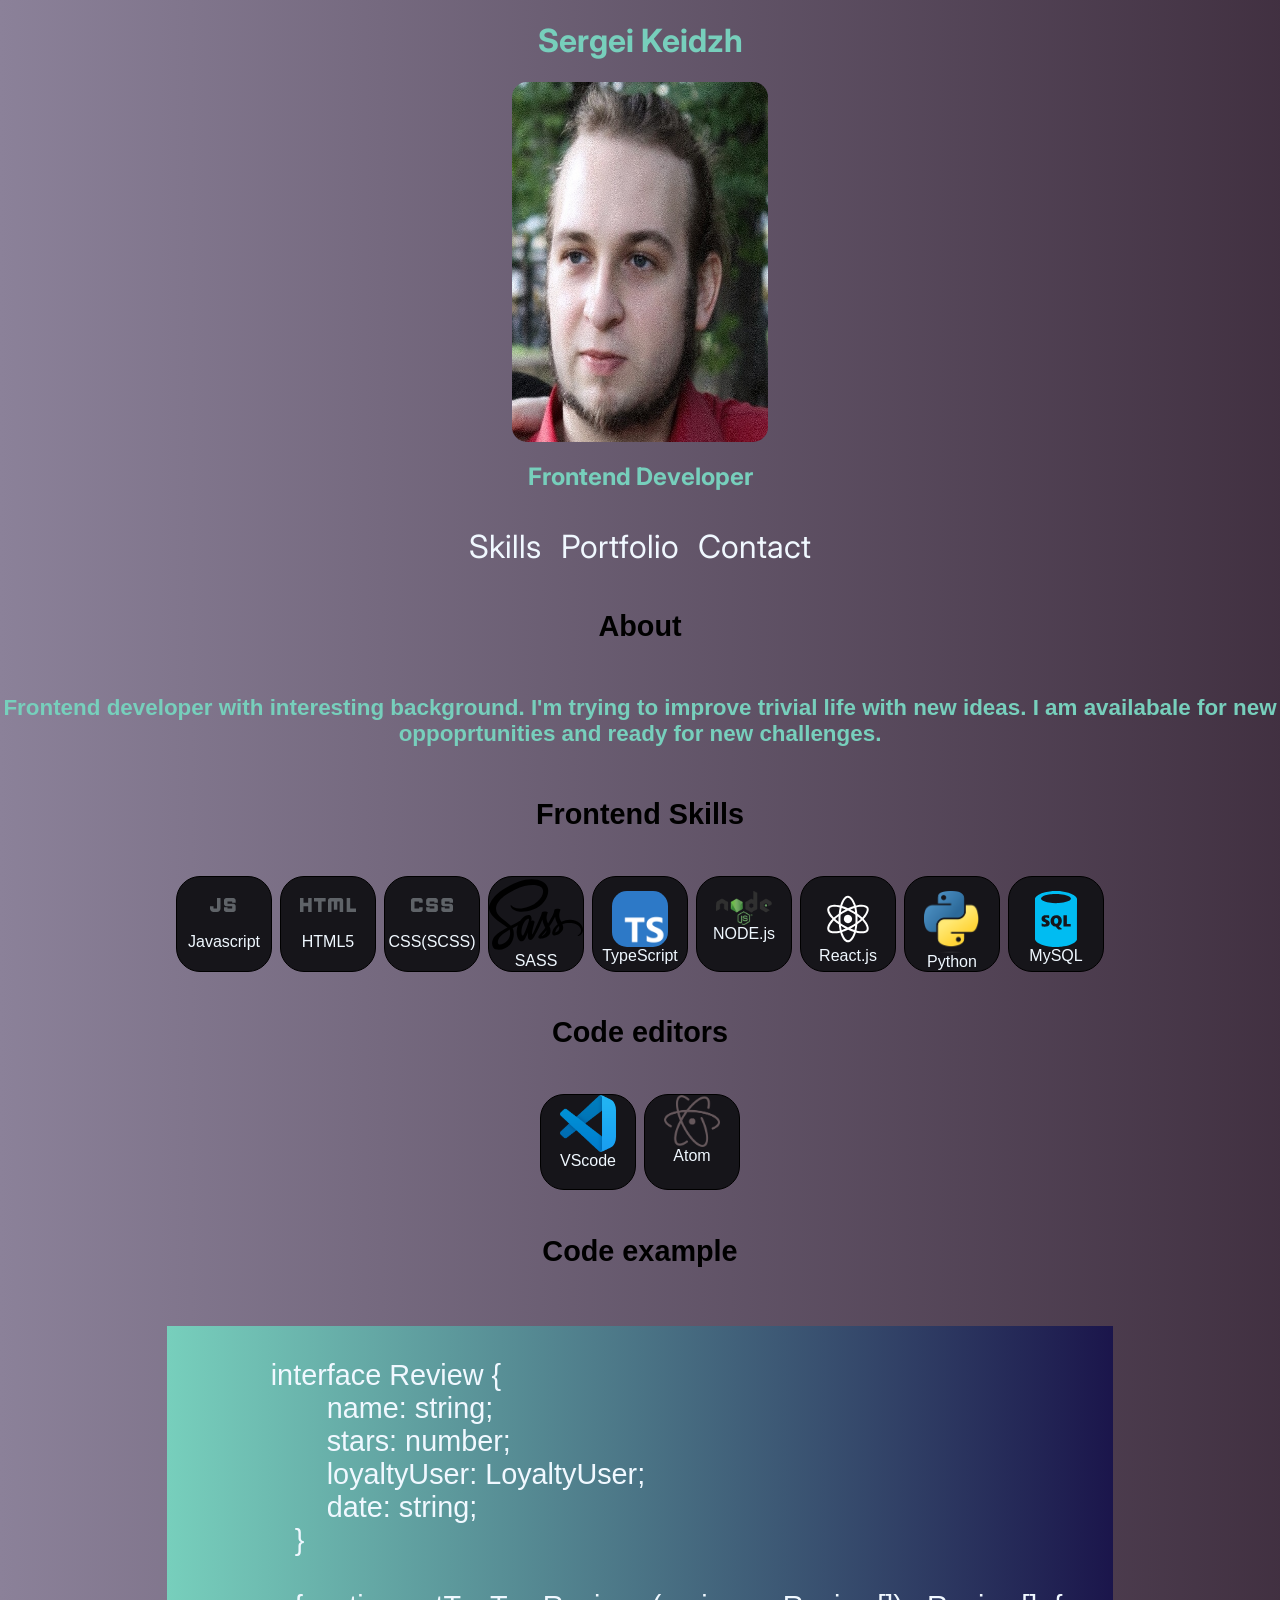
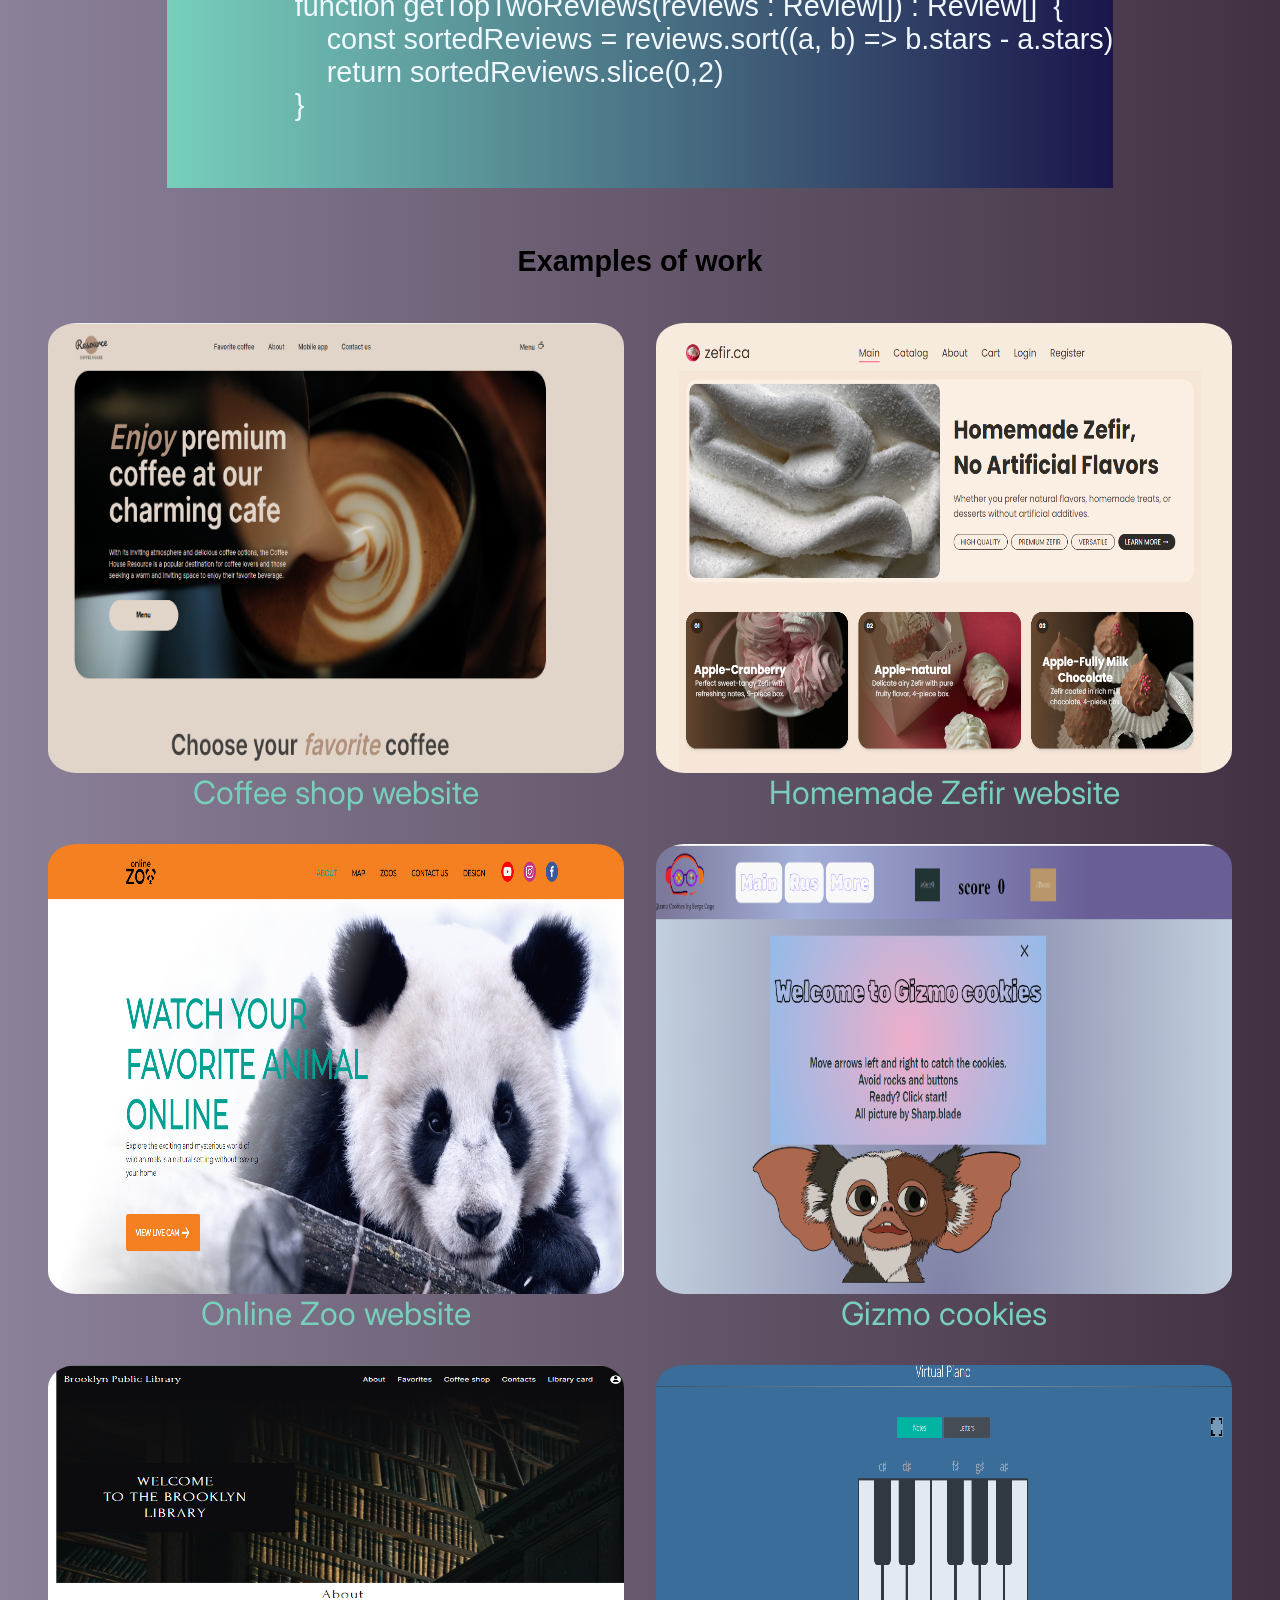
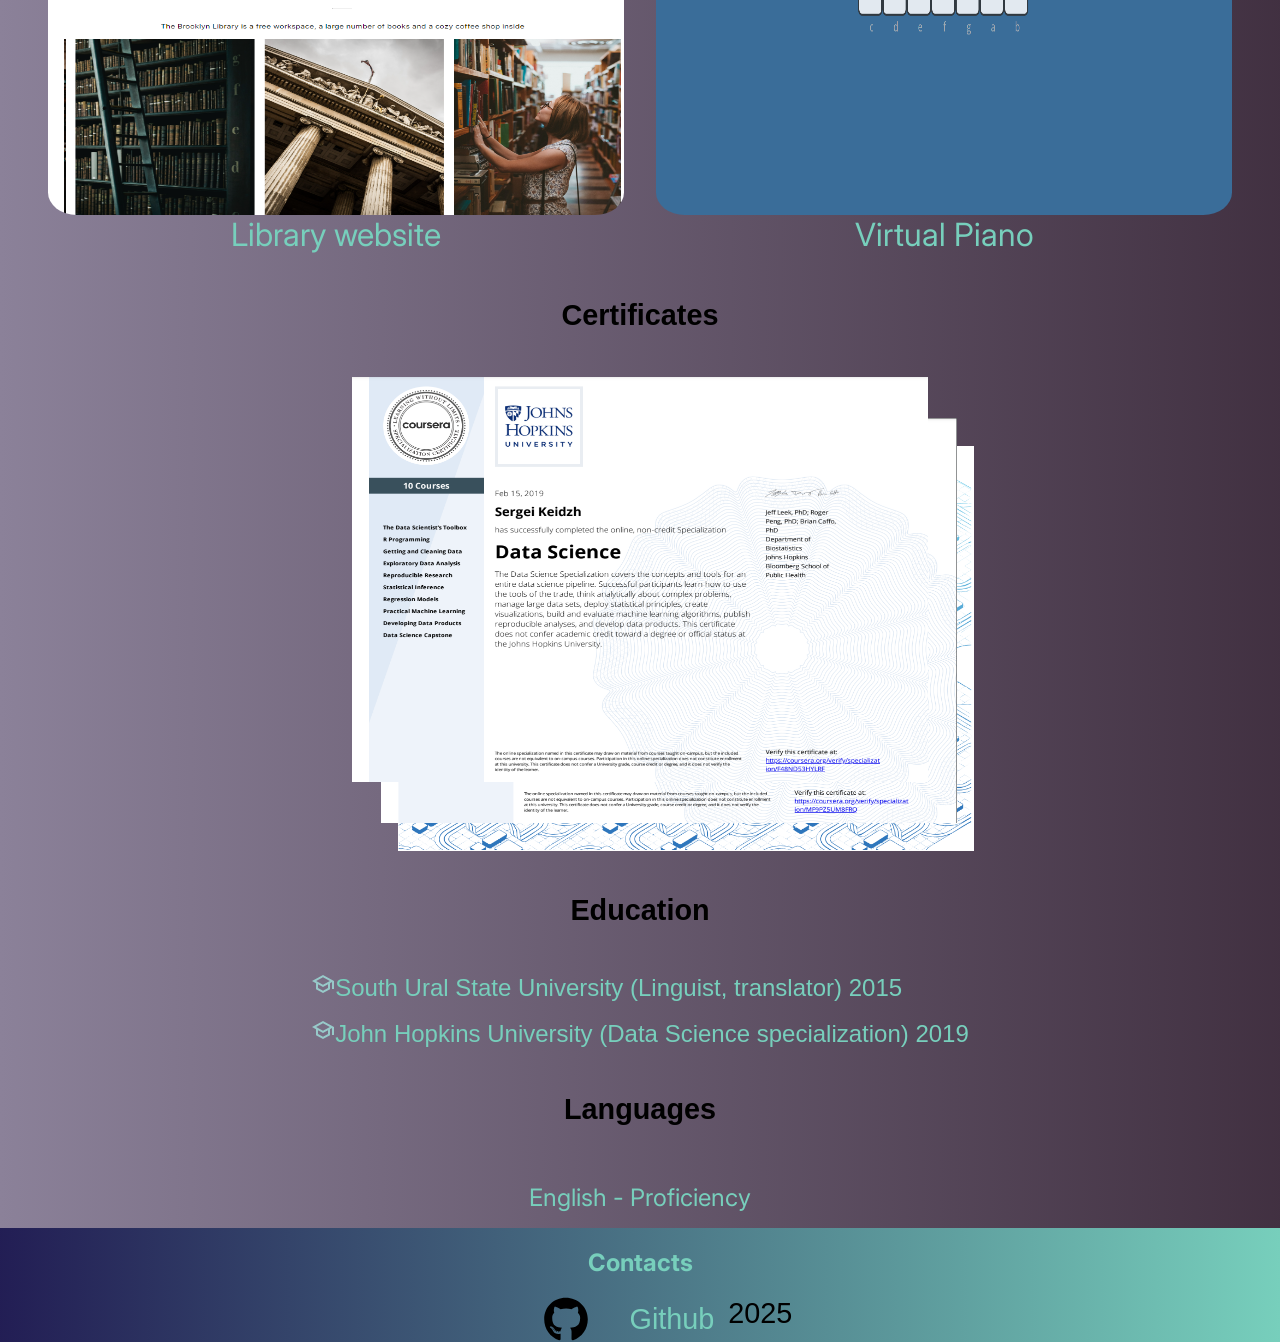
<file: index.html>
<!DOCTYPE html>
<html lang="en">
<head>
    <meta charset="UTF-8">
    <meta http-equiv="X-UA-Compatible" content="IE=edge">
    <meta name="viewport" content="width=device-width, initial-scale=1.0">
    <link rel="stylesheet" href="style.css">
    <link rel="preconnect" href="https://fonts.googleapis.com">
<link rel="preconnect" href="https://fonts.gstatic.com" crossorigin>
<link href="https://fonts.googleapis.com/css2?family=Inter:wght@100..900&display=swap" rel="stylesheet">
    <title>CV SK</title>
</head>
<body>
    <div class="container">
    <header>
        <h1 class="name">Sergei Keidzh</h1>
        <img class="mainPic" src="cvPic.jpg" alt="photo">
        <h2 class="info">Frontend Developer</h2>
        <nav class="nav"><ul>
            <li><a href="#skills">Skills</a></li>
            <li><a href="#portfolio">Portfolio</a></li>
            <li><a href="#contacts">Contact</a></li>
        </ul></nav>
    </header>

    <main>
        <h3 class="section-header" id="skills">About</h3>
        <p class="text">Frontend developer with interesting background. I'm trying to improve trivial life with new ideas. I am availabale for new oppoprtunities and ready for new challenges.</p>
    <h3 class="section-header">Frontend Skills</h3>
    <ul class="skills">
        <li><a>Javascript<img src="img/icons/javascript_24dp_FILL0_wght400_GRAD0_opsz24.svg" alt="js-logo"></a></li>
        <li><a>HTML5<img src="img/icons/html_24dp_FILL0_wght400_GRAD0_opsz24.svg" alt="html-logo"></a></li>
        <li><a>CSS(SCSS)<img src="img/icons/css_24dp_FILL0_wght400_GRAD0_opsz24.svg" alt="css-logo"></a></li>
        <li><a>SASS<svg xmlns="http://www.w3.org/2000/svg" viewBox="0 0 640 512"><!--!Font Awesome Free 6.5.2 by @fontawesome - https://fontawesome.com License - https://fontawesome.com/license/free Copyright 2024 Fonticons, Inc.--><path d="M301.8 378.9c-.3 .6-.6 1.1 0 0zm249.1-87a131.2 131.2 0 0 0 -58 13.5c-5.9-11.9-12-22.3-13-30.1-1.2-9.1-2.5-14.5-1.1-25.3s7.7-26.1 7.6-27.2-1.4-6.6-14.3-6.7-24 2.5-25.3 5.9a122.8 122.8 0 0 0 -5.3 19.1c-2.3 11.7-25.8 53.5-39.1 75.3-4.4-8.5-8.1-16-8.9-22-1.2-9.1-2.5-14.5-1.1-25.3s7.7-26.1 7.6-27.2-1.4-6.6-14.3-6.7-24 2.5-25.3 5.9-2.7 11.4-5.3 19.1-33.9 77.3-42.1 95.4c-4.2 9.2-7.8 16.6-10.4 21.6-.4 .8-.7 1.3-.9 1.7 .3-.5 .5-1 .5-.8-2.2 4.3-3.5 6.7-3.5 6.7v.1c-1.7 3.2-3.6 6.1-4.5 6.1-.6 0-1.9-8.4 .3-19.9 4.7-24.2 15.8-61.8 15.7-63.1-.1-.7 2.1-7.2-7.3-10.7-9.1-3.3-12.4 2.2-13.2 2.2s-1.4 2-1.4 2 10.1-42.4-19.4-42.4c-18.4 0-44 20.2-56.6 38.5-7.9 4.3-25 13.6-43 23.5-6.9 3.8-14 7.7-20.7 11.4-.5-.5-.9-1-1.4-1.5-35.8-38.2-101.9-65.2-99.1-116.5 1-18.7 7.5-67.8 127.1-127.4 98-48.8 176.4-35.4 189.8-5.6 19.4 42.5-41.9 121.6-143.7 133-38.8 4.3-59.2-10.7-64.3-16.3-5.3-5.9-6.1-6.2-8.1-5.1-3.3 1.8-1.2 7 0 10.1 3 7.9 15.5 21.9 36.8 28.9 18.7 6.1 64.2 9.5 119.2-11.8 61.8-23.8 109.9-90.1 95.8-145.6C386.5 18.3 293-.2 204.6 31.2c-52.7 18.7-109.7 48.1-150.7 86.4-48.7 45.6-56.5 85.3-53.3 101.9 11.4 58.9 92.6 97.3 125.1 125.7-1.6 .9-3.1 1.7-4.5 2.5-16.3 8.1-78.2 40.5-93.7 74.7-17.5 38.8 2.9 66.6 16.3 70.4 41.8 11.6 84.6-9.3 107.6-43.6s20.2-79.1 9.6-99.5c-.1-.3-.3-.5-.4-.8 4.2-2.5 8.5-5 12.8-7.5 8.3-4.9 16.4-9.4 23.5-13.3-4 10.8-6.9 23.8-8.4 42.6-1.8 22 7.3 50.5 19.1 61.7 5.2 4.9 11.5 5 15.4 5 13.8 0 20-11.4 26.9-25 8.5-16.6 16-35.9 16-35.9s-9.4 52.2 16.3 52.2c9.4 0 18.8-12.1 23-18.3v.1s.2-.4 .7-1.2c1-1.5 1.5-2.4 1.5-2.4v-.3c3.8-6.5 12.1-21.4 24.6-46 16.2-31.8 31.7-71.5 31.7-71.5a201.2 201.2 0 0 0 6.2 25.8c2.8 9.5 8.7 19.9 13.4 30-3.8 5.2-6.1 8.2-6.1 8.2a.3 .3 0 0 0 .1 .2c-3 4-6.4 8.3-9.9 12.5-12.8 15.2-28 32.6-30 37.6-2.4 5.9-1.8 10.3 2.8 13.7 3.4 2.6 9.4 3 15.7 2.5 11.5-.8 19.6-3.6 23.5-5.4a82.2 82.2 0 0 0 20.2-10.6c12.5-9.2 20.1-22.4 19.4-39.8-.4-9.6-3.5-19.2-7.3-28.2 1.1-1.6 2.3-3.3 3.4-5C434.8 301.7 450.1 270 450.1 270a201.2 201.2 0 0 0 6.2 25.8c2.4 8.1 7.1 17 11.4 25.7-18.6 15.1-30.1 32.6-34.1 44.1-7.4 21.3-1.6 30.9 9.3 33.1 4.9 1 11.9-1.3 17.1-3.5a79.5 79.5 0 0 0 21.6-11.1c12.5-9.2 24.6-22.1 23.8-39.6-.3-7.9-2.5-15.8-5.4-23.4 15.7-6.6 36.1-10.2 62.1-7.2 55.7 6.5 66.6 41.3 64.5 55.8s-13.8 22.6-17.7 25-5.1 3.3-4.8 5.1c.5 2.6 2.3 2.5 5.6 1.9 4.6-.8 29.2-11.8 30.3-38.7 1.6-34-31.1-71.4-89-71.1zm-429.2 144.7c-18.4 20.1-44.2 27.7-55.3 21.3C54.6 451 59.3 421.4 82 400c13.8-13 31.6-25 43.4-32.4 2.7-1.6 6.6-4 11.4-6.9 .8-.5 1.2-.7 1.2-.7 .9-.6 1.9-1.1 2.9-1.7 8.3 30.4 .3 57.2-19.1 78.3zm134.4-91.4c-6.4 15.7-19.9 55.7-28.1 53.6-7-1.8-11.3-32.3-1.4-62.3 5-15.1 15.6-33.1 21.9-40.1 10.1-11.3 21.2-14.9 23.8-10.4 3.5 5.9-12.2 49.4-16.2 59.2zm111 53c-2.7 1.4-5.2 2.3-6.4 1.6-.9-.5 1.1-2.4 1.1-2.4s13.9-14.9 19.4-21.7c3.2-4 6.9-8.7 10.9-13.9 0 .5 .1 1 .1 1.6-.1 17.9-17.3 30-25.1 34.8zm85.6-19.5c-2-1.4-1.7-6.1 5-20.7 2.6-5.7 8.6-15.3 19-24.5a36.2 36.2 0 0 1 1.9 10.8c-.1 22.5-16.2 30.9-25.9 34.4z"/></svg></a></li>
        <li><a>TypeScript<img src="img/icons/Typescript_logo_2020.svg.png" alt="typescript-logo"></a></li>
        <li><a>NODE.js<img src="img/icons/2560px-Node.js_logo.svg.png" alt="node-logo"></a></li>
        <li><a>React.js<img src="img/icons/react.svg" alt="react-logo"></a></li>
        <li><a>Python<img src="img/icons/Python-logo-notext.svg.png" alt="python-logo"></a></li>
        <li><a>MySQL<img src="img/icons/sql-database-generic.svg" alt="sql-logo"></a></li>
    </ul>
    <h3 class="section-header">Code editors</h3>
    <ul class="skills">
        <li><a>VScode<img src="img/icons/Visual_Studio_Code_1.35_icon.svg.png" alt="vscode-logo"></a></li>
        <li><a>Atom<img src="img/icons/Atom_editor_logo.svg.png" alt="atom-logo"></a></li>
    </ul>
    <h3 class="section-header">Code example</h3>
    <pre class="codeIm">
        <code>
             interface Review {
                    name: string;
                    stars: number;
                    loyaltyUser: LoyaltyUser;
                    date: string;
                }

                function getTopTwoReviews(reviews : Review[]) : Review[]  {
                    const sortedReviews = reviews.sort((a, b) => b.stars - a.stars)
                    return sortedReviews.slice(0,2)
                }
    </code>
    </pre>
    <section class="portfolio" id="portfolio">
        <h3 class="section-header">Examples of work</h3>
        <ul class="portfolio-list">
            <li><a class="ref" href="https://sergecage.github.io/Coffee-shop/coffee-house/index.html"><img src="img/pics/Coffee-house6.png" alt="coffee-website">Coffee shop website</a></li>
            <li><a class="ref" href="https://9ac5104d.ecommerce-app-4sh.pages.dev/"><img src="img/pics/Zefir.ca.png" alt="coffee-website">Homemade Zefir website</a></li>
            <li><a class="ref" href="https://sergecage.github.io/Zoo/pages/index.html"><img src="img/pics/zoo.png" alt="zoo website">Online Zoo website</a></li>
            <li><a class="ref" href="https://sergecage.github.io/Gizmo/main/"><img src="img/pics/Gizmo17.png" alt="Gizmo cookies">Gizmo cookies</a></li>
            <li><a class="ref" href="https://rolling-scopes-school.github.io/sergecage-JSFEPRESCHOOL2023Q2/library/main/index.html"><img src="img/pics/Js_Library.png" alt="Library website">Library website</a></li>
            <li><a class="ref" href="https://rolling-scopes-school.github.io/sergecage-JSFE2021Q1/virtual-piano/index.html"><img src="img/pics/Js-project2.png" alt="virtual piano">Virtual Piano</a></li>
        </ul>
    </section>
    <section class="certificates">
        <h3 class="section-header">Certificates</h3>
        <ul class="certificates-list">
            <li><a href="https://www.coursera.org/account/accomplishments/specialization/F48ND53HYLRF"><img src="img/pics/Data_science.png" alt="Data science"></a></li>
            <li><a href="https://www.coursera.org/account/accomplishments/specialization/certificate/MF9PZ5UM8FRQ"><img src="img/pics/Web_development.png" alt="web development"></a></li>
            <li><a href="https://learn.microsoft.com/ru-ru/users/Sergecage-2582/achievements/QJ4JSVXE?ref=https%3a%2f%2fwww.linkedin.com%2f"><img src="img/pics/Typescript.png" alt="TypeScript"></a></li>
        </ul>
    </section>
    <section class="education">
        <h3 class="section-header">Education</h3>
        <ul class="education-list">
            <li><img src="img/icons/school_24dp_5F6368_FILL0_wght400_GRAD0_opsz24.svg" alt="school icon">South Ural State University (Linguist, translator) 2015</li>
            <li><img src="img/icons/school_24dp_5F6368_FILL0_wght400_GRAD0_opsz24.svg" alt="school icon">John Hopkins University (Data Science specialization) 2019</li>
        </ul>
    </section>
    <section class="languages">
        <h3 class="section-header">Languages</h3>
        <ul>
            <li>English - Proficiency</li>
        </ul>
    </section>
        </main>
    </div>
    <footer class="contacts" id="contacts">
        <h2 class="info">Contacts</h2>
        <div class="contact-list">
            <ul>
                <li><a class="footer-git" href="https://github.com/Sergecage"><img src="img/icons/github.svg" alt="github logo">Github</a></li>
            </ul>
            <ul>
                <li>2025</li>
            </ul>
    </footer>
    </div>
</body>
</html>
</file>
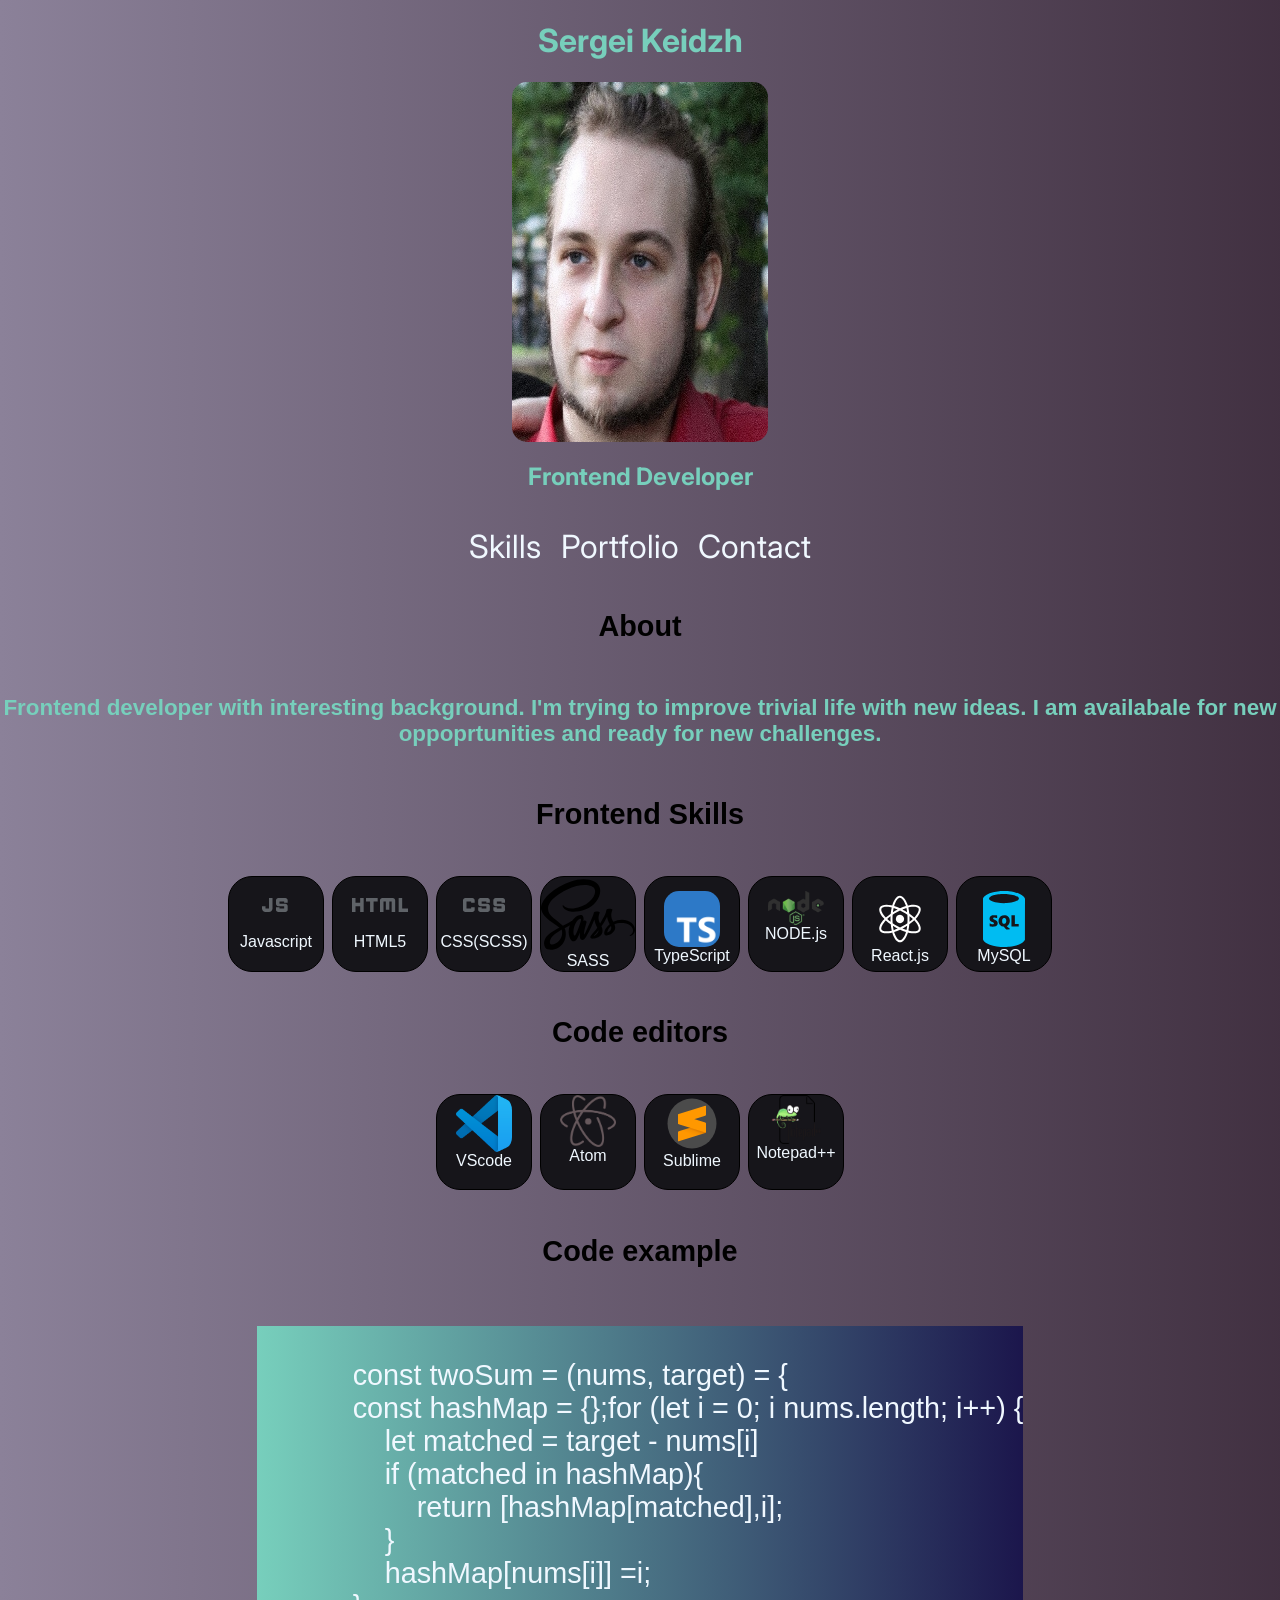
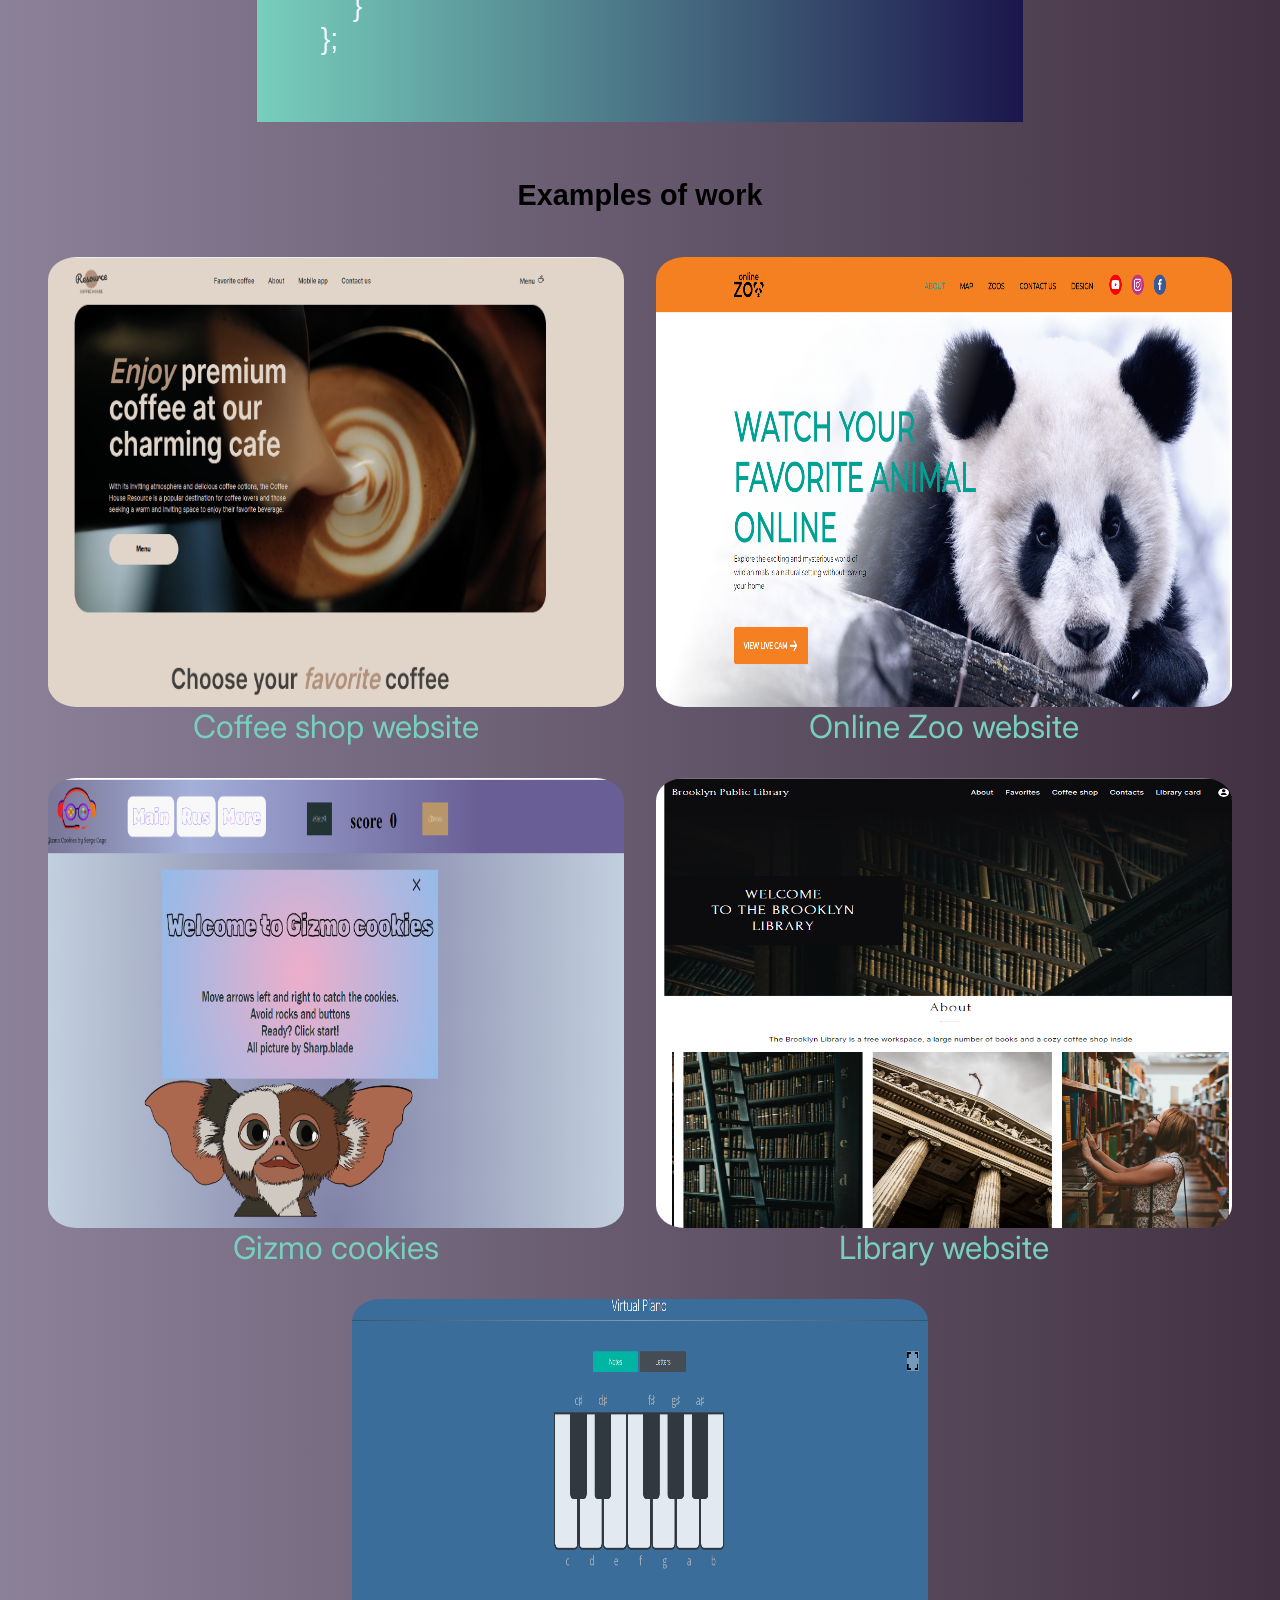
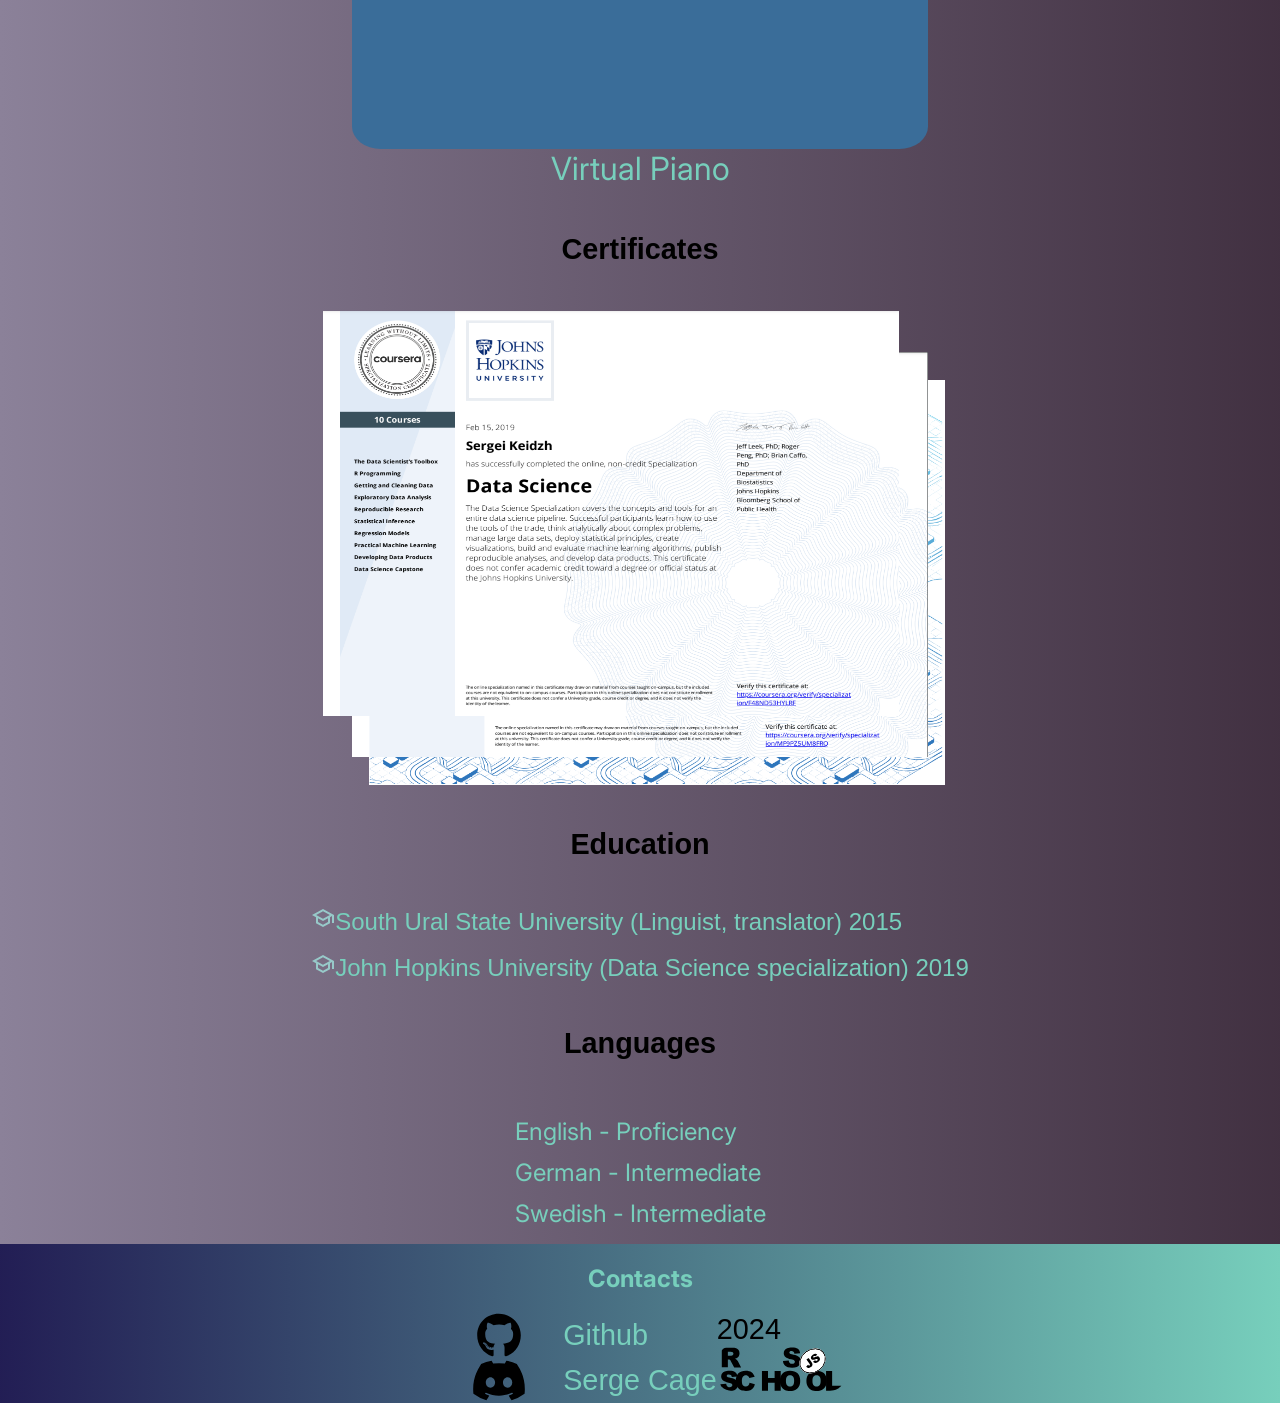
<file: Display/index.html>
<!DOCTYPE html>
<html lang="en">
<head>
    <meta charset="UTF-8">
    <meta http-equiv="X-UA-Compatible" content="IE=edge">
    <meta name="viewport" content="width=device-width, initial-scale=1.0">
    <link rel="stylesheet" href="style.css">
    <link rel="preconnect" href="https://fonts.googleapis.com">
<link rel="preconnect" href="https://fonts.gstatic.com" crossorigin>
<link href="https://fonts.googleapis.com/css2?family=Inter:wght@100..900&display=swap" rel="stylesheet">
    <title>CV SK</title>
</head>
<body>
    <div class="container">
    <header>
        <h1 class="name">Sergei Keidzh</h1>
        <img class="mainPic" src="cvPic.jpg" alt="photo">
        <h2 class="info">Frontend Developer</h2>
        <nav class="nav"><ul>
            <li><a href="#skills">Skills</a></li>
            <li><a href="#portfolio">Portfolio</a></li>
            <li><a href="#contacts">Contact</a></li>
        </ul></nav>
    </header>

    <main>
        <h3 class="section-header" id="skills">About</h3>
        <p class="text">Frontend developer with interesting background. I'm trying to improve trivial life with new ideas. I am availabale for new oppoprtunities and ready for new challenges.</p>
    <h3 class="section-header">Frontend Skills</h3>
    <ul class="skills">
        <li><a>Javascript<img src="img/icons/javascript_24dp_FILL0_wght400_GRAD0_opsz24.svg" alt="js-logo"></a></li>
        <li><a>HTML5<img src="img/icons/html_24dp_FILL0_wght400_GRAD0_opsz24.svg" alt="html-logo"></a></li>
        <li><a>CSS(SCSS)<img src="img/icons/css_24dp_FILL0_wght400_GRAD0_opsz24.svg" alt="css-logo"></a></li>
        <li><a>SASS<svg xmlns="http://www.w3.org/2000/svg" viewBox="0 0 640 512"><!--!Font Awesome Free 6.5.2 by @fontawesome - https://fontawesome.com License - https://fontawesome.com/license/free Copyright 2024 Fonticons, Inc.--><path d="M301.8 378.9c-.3 .6-.6 1.1 0 0zm249.1-87a131.2 131.2 0 0 0 -58 13.5c-5.9-11.9-12-22.3-13-30.1-1.2-9.1-2.5-14.5-1.1-25.3s7.7-26.1 7.6-27.2-1.4-6.6-14.3-6.7-24 2.5-25.3 5.9a122.8 122.8 0 0 0 -5.3 19.1c-2.3 11.7-25.8 53.5-39.1 75.3-4.4-8.5-8.1-16-8.9-22-1.2-9.1-2.5-14.5-1.1-25.3s7.7-26.1 7.6-27.2-1.4-6.6-14.3-6.7-24 2.5-25.3 5.9-2.7 11.4-5.3 19.1-33.9 77.3-42.1 95.4c-4.2 9.2-7.8 16.6-10.4 21.6-.4 .8-.7 1.3-.9 1.7 .3-.5 .5-1 .5-.8-2.2 4.3-3.5 6.7-3.5 6.7v.1c-1.7 3.2-3.6 6.1-4.5 6.1-.6 0-1.9-8.4 .3-19.9 4.7-24.2 15.8-61.8 15.7-63.1-.1-.7 2.1-7.2-7.3-10.7-9.1-3.3-12.4 2.2-13.2 2.2s-1.4 2-1.4 2 10.1-42.4-19.4-42.4c-18.4 0-44 20.2-56.6 38.5-7.9 4.3-25 13.6-43 23.5-6.9 3.8-14 7.7-20.7 11.4-.5-.5-.9-1-1.4-1.5-35.8-38.2-101.9-65.2-99.1-116.5 1-18.7 7.5-67.8 127.1-127.4 98-48.8 176.4-35.4 189.8-5.6 19.4 42.5-41.9 121.6-143.7 133-38.8 4.3-59.2-10.7-64.3-16.3-5.3-5.9-6.1-6.2-8.1-5.1-3.3 1.8-1.2 7 0 10.1 3 7.9 15.5 21.9 36.8 28.9 18.7 6.1 64.2 9.5 119.2-11.8 61.8-23.8 109.9-90.1 95.8-145.6C386.5 18.3 293-.2 204.6 31.2c-52.7 18.7-109.7 48.1-150.7 86.4-48.7 45.6-56.5 85.3-53.3 101.9 11.4 58.9 92.6 97.3 125.1 125.7-1.6 .9-3.1 1.7-4.5 2.5-16.3 8.1-78.2 40.5-93.7 74.7-17.5 38.8 2.9 66.6 16.3 70.4 41.8 11.6 84.6-9.3 107.6-43.6s20.2-79.1 9.6-99.5c-.1-.3-.3-.5-.4-.8 4.2-2.5 8.5-5 12.8-7.5 8.3-4.9 16.4-9.4 23.5-13.3-4 10.8-6.9 23.8-8.4 42.6-1.8 22 7.3 50.5 19.1 61.7 5.2 4.9 11.5 5 15.4 5 13.8 0 20-11.4 26.9-25 8.5-16.6 16-35.9 16-35.9s-9.4 52.2 16.3 52.2c9.4 0 18.8-12.1 23-18.3v.1s.2-.4 .7-1.2c1-1.5 1.5-2.4 1.5-2.4v-.3c3.8-6.5 12.1-21.4 24.6-46 16.2-31.8 31.7-71.5 31.7-71.5a201.2 201.2 0 0 0 6.2 25.8c2.8 9.5 8.7 19.9 13.4 30-3.8 5.2-6.1 8.2-6.1 8.2a.3 .3 0 0 0 .1 .2c-3 4-6.4 8.3-9.9 12.5-12.8 15.2-28 32.6-30 37.6-2.4 5.9-1.8 10.3 2.8 13.7 3.4 2.6 9.4 3 15.7 2.5 11.5-.8 19.6-3.6 23.5-5.4a82.2 82.2 0 0 0 20.2-10.6c12.5-9.2 20.1-22.4 19.4-39.8-.4-9.6-3.5-19.2-7.3-28.2 1.1-1.6 2.3-3.3 3.4-5C434.8 301.7 450.1 270 450.1 270a201.2 201.2 0 0 0 6.2 25.8c2.4 8.1 7.1 17 11.4 25.7-18.6 15.1-30.1 32.6-34.1 44.1-7.4 21.3-1.6 30.9 9.3 33.1 4.9 1 11.9-1.3 17.1-3.5a79.5 79.5 0 0 0 21.6-11.1c12.5-9.2 24.6-22.1 23.8-39.6-.3-7.9-2.5-15.8-5.4-23.4 15.7-6.6 36.1-10.2 62.1-7.2 55.7 6.5 66.6 41.3 64.5 55.8s-13.8 22.6-17.7 25-5.1 3.3-4.8 5.1c.5 2.6 2.3 2.5 5.6 1.9 4.6-.8 29.2-11.8 30.3-38.7 1.6-34-31.1-71.4-89-71.1zm-429.2 144.7c-18.4 20.1-44.2 27.7-55.3 21.3C54.6 451 59.3 421.4 82 400c13.8-13 31.6-25 43.4-32.4 2.7-1.6 6.6-4 11.4-6.9 .8-.5 1.2-.7 1.2-.7 .9-.6 1.9-1.1 2.9-1.7 8.3 30.4 .3 57.2-19.1 78.3zm134.4-91.4c-6.4 15.7-19.9 55.7-28.1 53.6-7-1.8-11.3-32.3-1.4-62.3 5-15.1 15.6-33.1 21.9-40.1 10.1-11.3 21.2-14.9 23.8-10.4 3.5 5.9-12.2 49.4-16.2 59.2zm111 53c-2.7 1.4-5.2 2.3-6.4 1.6-.9-.5 1.1-2.4 1.1-2.4s13.9-14.9 19.4-21.7c3.2-4 6.9-8.7 10.9-13.9 0 .5 .1 1 .1 1.6-.1 17.9-17.3 30-25.1 34.8zm85.6-19.5c-2-1.4-1.7-6.1 5-20.7 2.6-5.7 8.6-15.3 19-24.5a36.2 36.2 0 0 1 1.9 10.8c-.1 22.5-16.2 30.9-25.9 34.4z"/></svg></a></li>
        <li><a>TypeScript<img src="img/icons/Typescript_logo_2020.svg.png" alt="typescript-logo"></a></li>
        <li><a>NODE.js<img src="img/icons/2560px-Node.js_logo.svg.png" alt="node-logo"></a></li>
        <li><a>React.js<img src="img/icons/react.svg" alt="react-logo"></a></li>
        <li><a>MySQL<img src="img/icons/sql-database-generic.svg" alt="sql-logo"></a></li>
    </ul>
    <h3 class="section-header">Code editors</h3>
    <ul class="skills">
        <li><a>VScode<img src="img/icons/Visual_Studio_Code_1.35_icon.svg.png" alt="vscode-logo"></a></li>
        <li><a>Atom<img src="img/icons/Atom_editor_logo.svg.png" alt="atom-logo"></a></li>
        <li><a>Sublime<img src="img/icons/sublime-text.svg" alt="sublime-logo"></a></li>
        <li><a>Notepad++<img src="img/icons/Notepad++_Logo.svg.png" alt="notepad++ logo"></a></li>
    </ul>
    <h3 class="section-header">Code example</h3>
    <pre class="codeIm">
        <code>
            const twoSum = (nums, target) = {
            const hashMap = {};for (let i = 0; i nums.length; i++) {
                let matched = target - nums[i]
                if (matched in hashMap){
                    return [hashMap[matched],i];
                }
                hashMap[nums[i]] =i;
            }
        };
    </code>
    </pre>
    <section class="portfolio" id="portfolio">
        <h3 class="section-header">Examples of work</h3>
        <ul class="portfolio-list">
            <li><a class="ref" href="https://sergecage.github.io/Coffee-shop/coffee-house/index.html"><img src="img/pics/Coffee-house6.png" alt="coffee-website">Coffee shop website</a></li>
            <li><a class="ref" href="https://sergecage.github.io/Zoo/pages/index.html"><img src="img/pics/zoo.png" alt="zoo website">Online Zoo website</a></li>
            <li><a class="ref" href="https://sergecage.github.io/Gizmo/main/"><img src="img/pics/Gizmo17.png" alt="Gizmo cookies">Gizmo cookies</a></li>
            <li><a class="ref" href="https://rolling-scopes-school.github.io/sergecage-JSFEPRESCHOOL2023Q2/library/main/index.html"><img src="img/pics/Js_Library.png" alt="Library website">Library website</a></li>
            <li><a class="ref" href="https://rolling-scopes-school.github.io/sergecage-JSFE2021Q1/virtual-piano/index.html"><img src="img/pics/Js-project2.png" alt="virtual piano">Virtual Piano</a></li>
        </ul>
    </section>
    <section class="certificates">
        <h3 class="section-header">Certificates</h3>
        <ul class="certificates-list">
            <li><a href="https://www.coursera.org/account/accomplishments/specialization/F48ND53HYLRF"><img src="img/pics/Data_science.png" alt="Data science"></a></li>
            <li><a href="https://www.coursera.org/account/accomplishments/specialization/certificate/MF9PZ5UM8FRQ"><img src="img/pics/Web_development.png" alt="web development"></a></li>
            <li><a href="https://learn.microsoft.com/ru-ru/users/Sergecage-2582/achievements/QJ4JSVXE?ref=https%3a%2f%2fwww.linkedin.com%2f"><img src="img/pics/Typescript.png" alt="TypeScript"></a></li>
        </ul>
    </section>
    <section class="education">
        <h3 class="section-header">Education</h3>
        <ul class="education-list">
            <li><img src="img/icons/school_24dp_5F6368_FILL0_wght400_GRAD0_opsz24.svg" alt="school icon">South Ural State University (Linguist, translator) 2015</li>
            <li><img src="img/icons/school_24dp_5F6368_FILL0_wght400_GRAD0_opsz24.svg" alt="school icon">John Hopkins University (Data Science specialization) 2019</li>
        </ul>
    </section>
    <section class="languages">
        <h3 class="section-header">Languages</h3>
        <ul>
            <li>English - Proficiency</li>
            <li>German - Intermediate</li>
            <li>Swedish - Intermediate</li>
        </ul>
    </section>
        </main>
    </div>
    <footer class="contacts" id="contacts">
        <h2 class="info">Contacts</h2>
        <div class="contact-list">
            <ul>
                <li><a class="footer-git" href="https://github.com/Sergecage"><img src="img/icons/github.svg" alt="github logo">Github</a></li>
                <li><a class="footer-git" href="https://github.com/Sergecage"><img src="img/icons/discord.svg" alt="discord logo">Serge Cage</a></li>
            </ul>
            <ul>
                <li>2024</li>
                <li><a class="footer-git" href="https://rs.school/js-en/"><img class="rs-logo" src="rs_school_js.svg" alt="rs-logo"></a></li>
            </ul>
        </div>
    </footer>
</body>
</html>
</file>
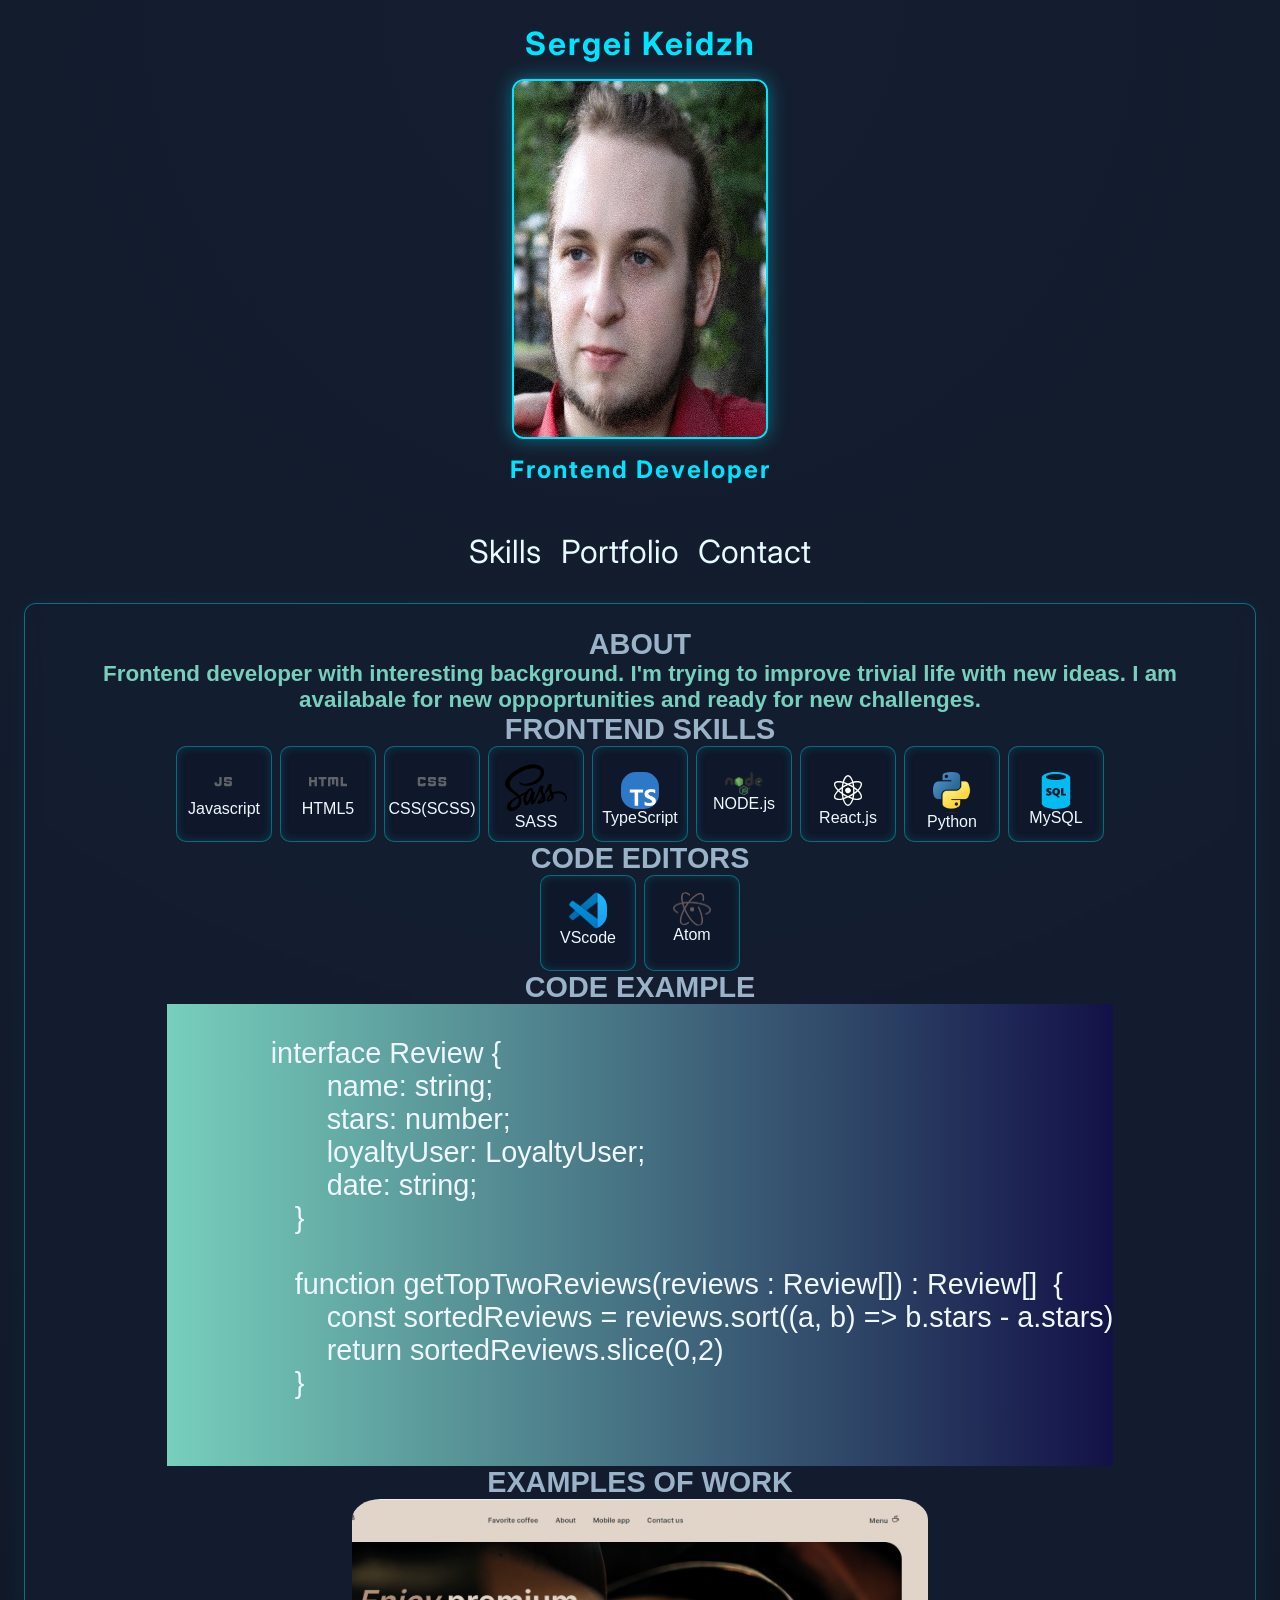
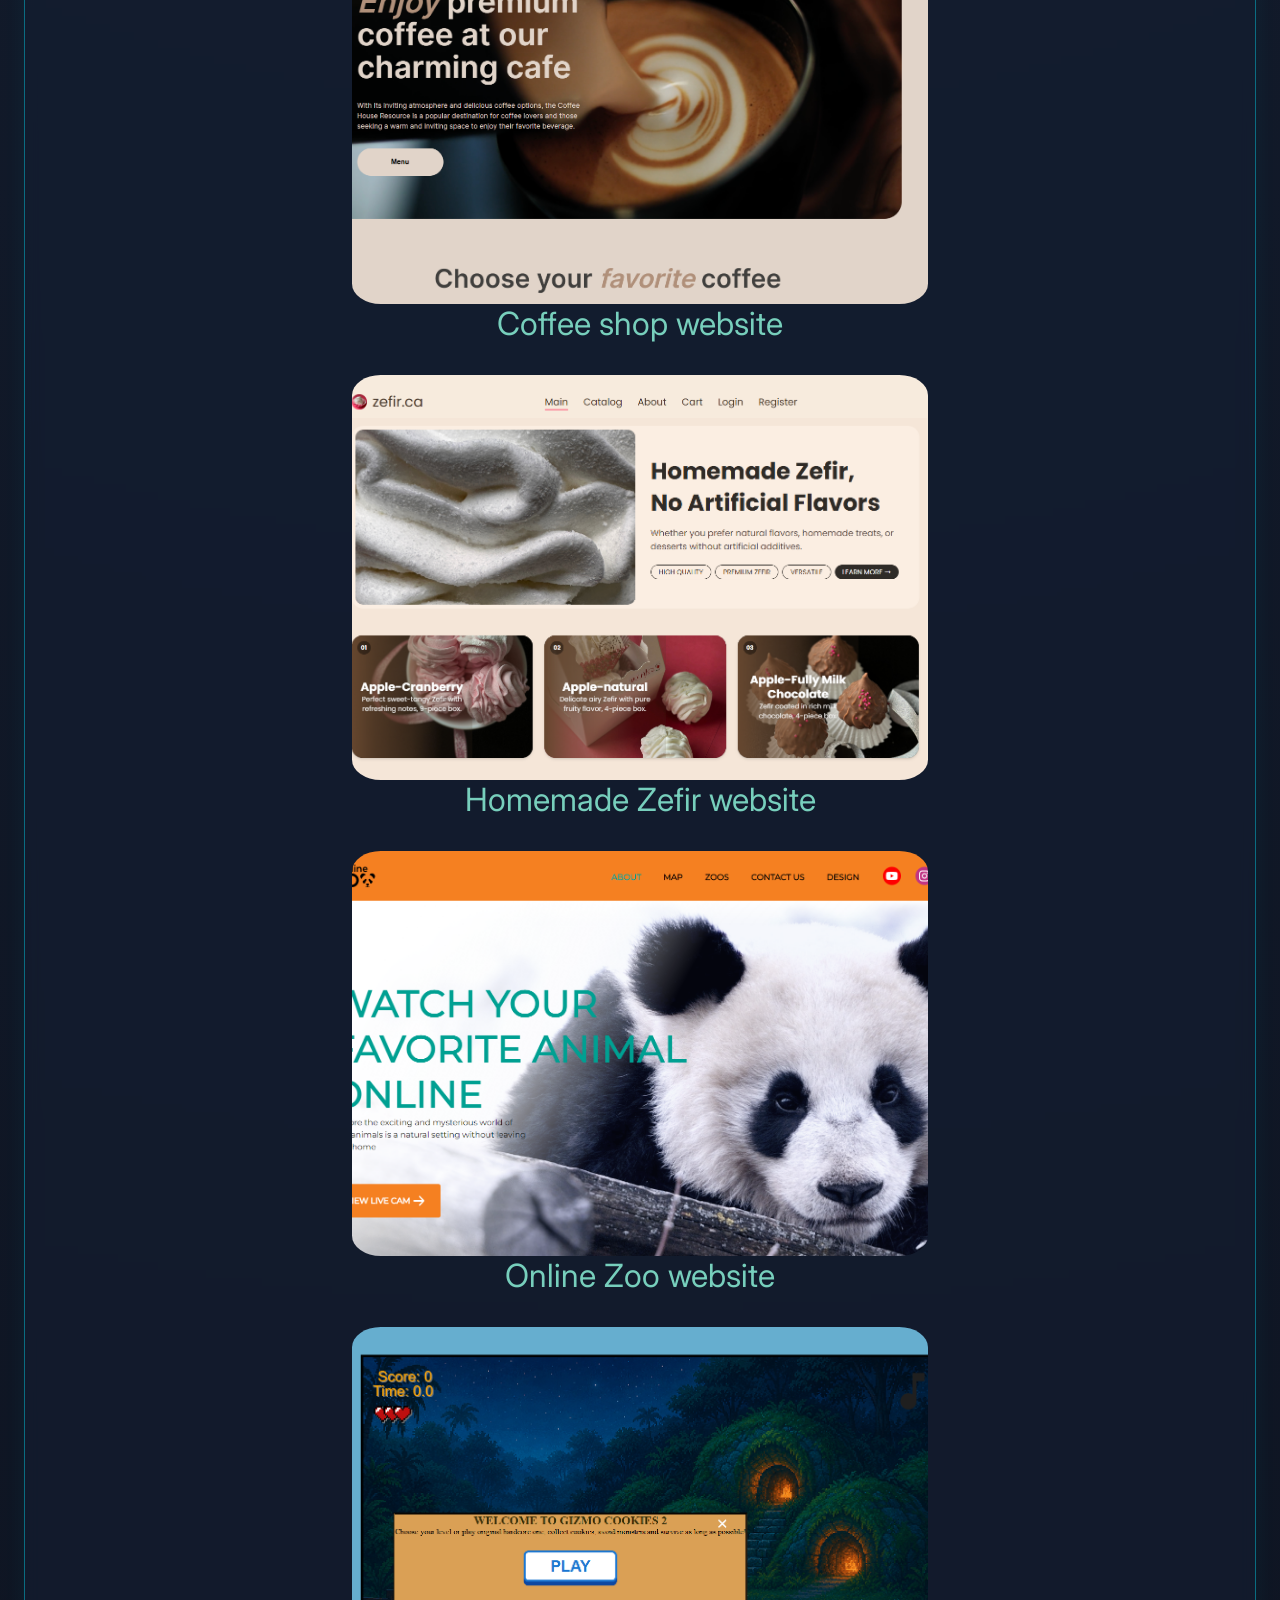
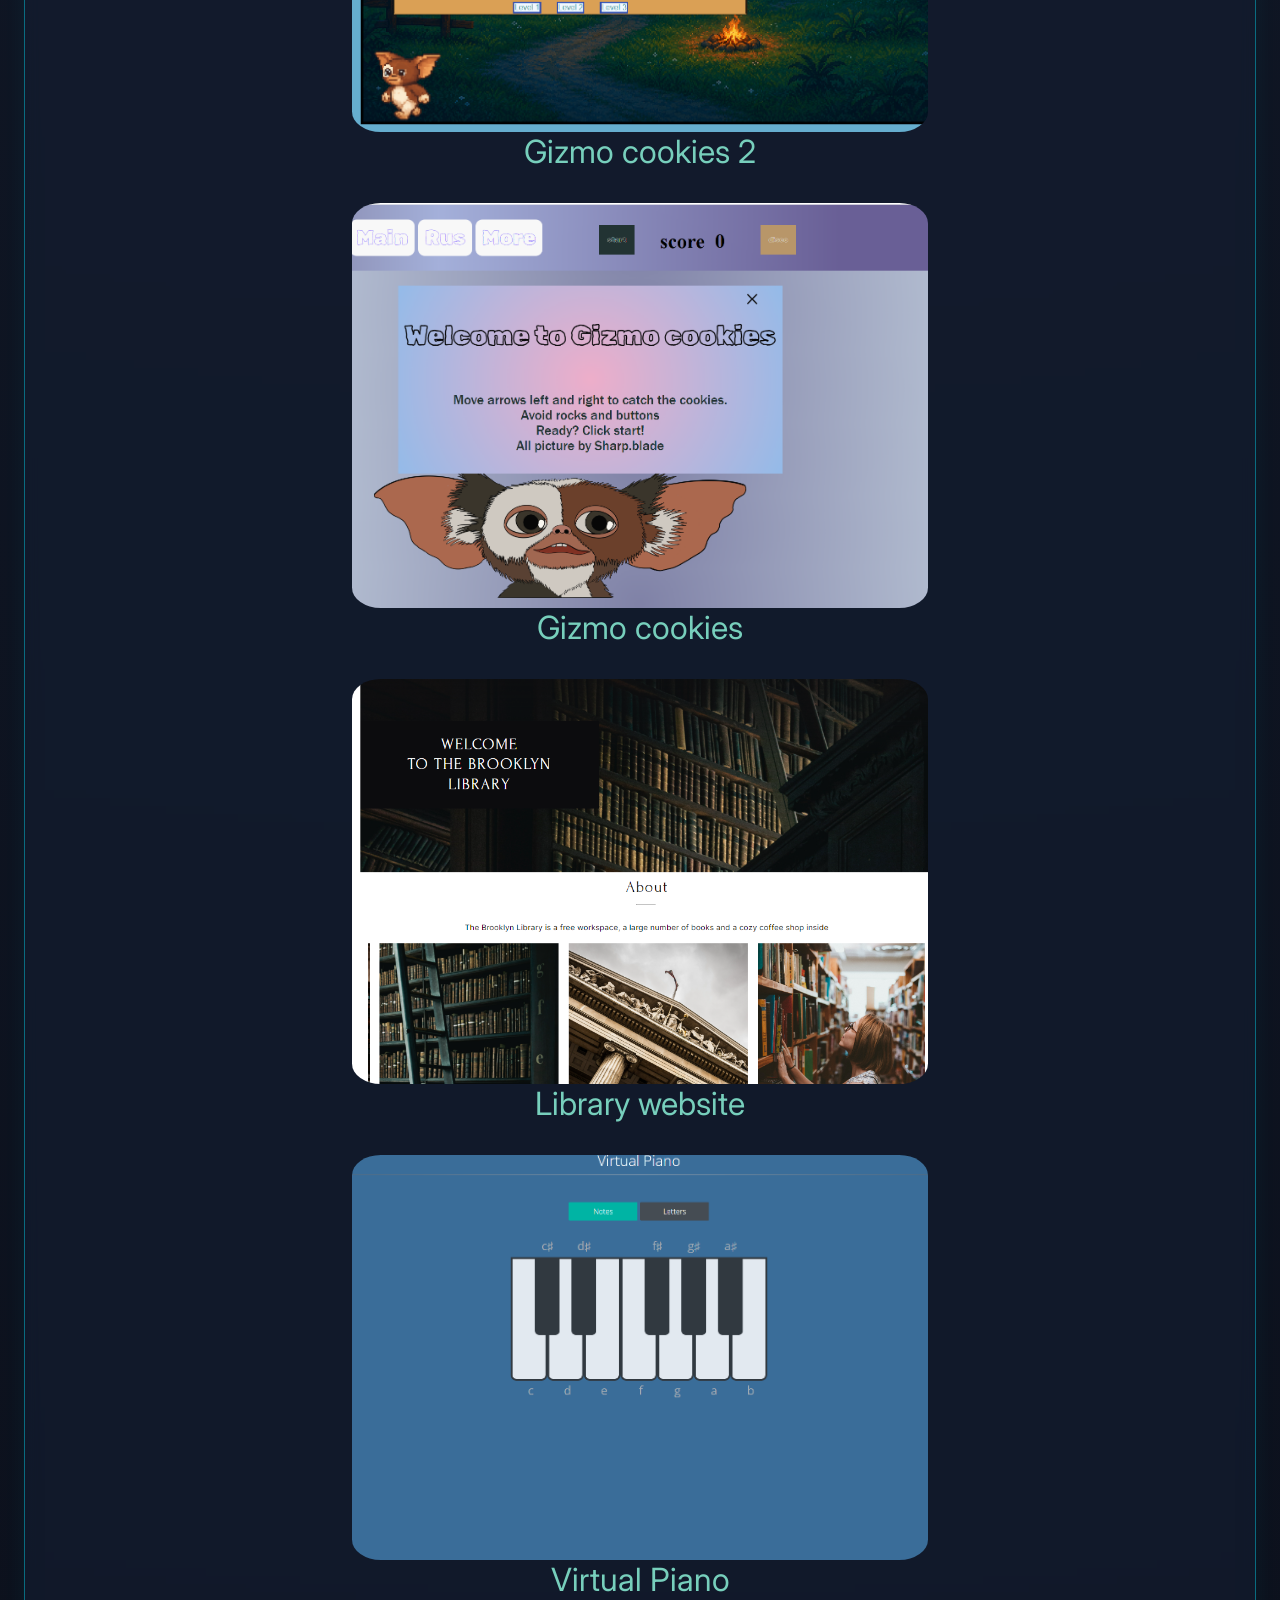
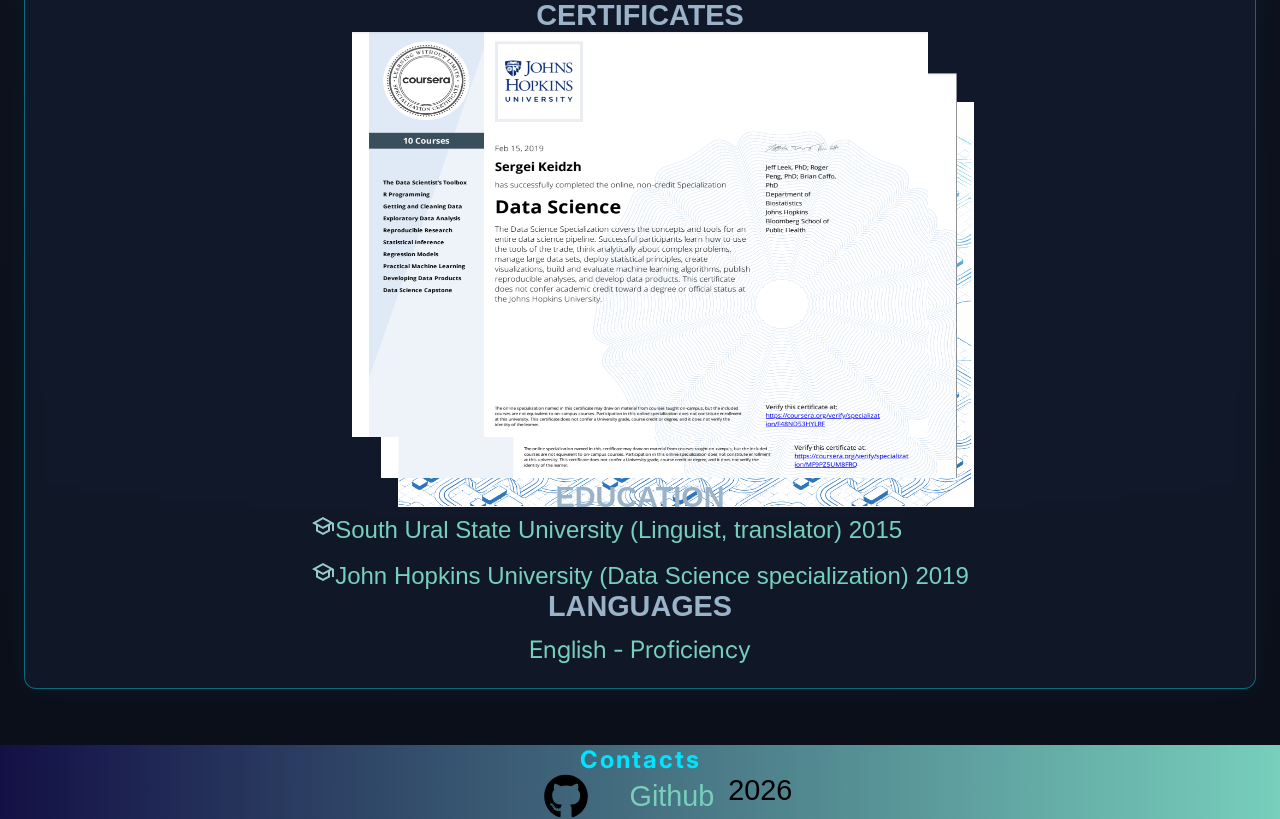
<file: Portfolio/index.html>
<!DOCTYPE html>
<html lang="en">
<head>
    <meta charset="UTF-8">
    <meta http-equiv="X-UA-Compatible" content="IE=edge">
    <meta name="viewport" content="width=device-width, initial-scale=1.0">
    <link rel="stylesheet" href="style.css">
    <link rel="preconnect" href="https://fonts.googleapis.com">
<link rel="preconnect" href="https://fonts.gstatic.com" crossorigin>
<link href="https://fonts.googleapis.com/css2?family=Inter:wght@100..900&display=swap" rel="stylesheet">
    <title>CV SK</title>
</head>
<body>
    <div class="container">
    <header>
        <h1 class="name">Sergei Keidzh</h1>
        <img class="mainPic" src="cvPic.jpg" alt="photo">
        <h2 class="info">Frontend Developer</h2>
        <nav class="nav"><ul>
            <li><a href="#skills">Skills</a></li>
            <li><a href="#portfolio">Portfolio</a></li>
            <li><a href="#contacts">Contact</a></li>
        </ul></nav>
    </header>

    <main>
        <h3 class="section-header" id="skills">About</h3>
        <p class="text">Frontend developer with interesting background. I'm trying to improve trivial life with new ideas. I am availabale for new oppoprtunities and ready for new challenges.</p>
    <h3 class="section-header">Frontend Skills</h3>
    <ul class="skills">
        <li><a>Javascript<img src="img/icons/javascript_24dp_FILL0_wght400_GRAD0_opsz24.svg" alt="js-logo"></a></li>
        <li><a>HTML5<img src="img/icons/html_24dp_FILL0_wght400_GRAD0_opsz24.svg" alt="html-logo"></a></li>
        <li><a>CSS(SCSS)<img src="img/icons/css_24dp_FILL0_wght400_GRAD0_opsz24.svg" alt="css-logo"></a></li>
        <li><a>SASS<svg xmlns="http://www.w3.org/2000/svg" viewBox="0 0 640 512"><!--!Font Awesome Free 6.5.2 by @fontawesome - https://fontawesome.com License - https://fontawesome.com/license/free Copyright 2024 Fonticons, Inc.--><path d="M301.8 378.9c-.3 .6-.6 1.1 0 0zm249.1-87a131.2 131.2 0 0 0 -58 13.5c-5.9-11.9-12-22.3-13-30.1-1.2-9.1-2.5-14.5-1.1-25.3s7.7-26.1 7.6-27.2-1.4-6.6-14.3-6.7-24 2.5-25.3 5.9a122.8 122.8 0 0 0 -5.3 19.1c-2.3 11.7-25.8 53.5-39.1 75.3-4.4-8.5-8.1-16-8.9-22-1.2-9.1-2.5-14.5-1.1-25.3s7.7-26.1 7.6-27.2-1.4-6.6-14.3-6.7-24 2.5-25.3 5.9-2.7 11.4-5.3 19.1-33.9 77.3-42.1 95.4c-4.2 9.2-7.8 16.6-10.4 21.6-.4 .8-.7 1.3-.9 1.7 .3-.5 .5-1 .5-.8-2.2 4.3-3.5 6.7-3.5 6.7v.1c-1.7 3.2-3.6 6.1-4.5 6.1-.6 0-1.9-8.4 .3-19.9 4.7-24.2 15.8-61.8 15.7-63.1-.1-.7 2.1-7.2-7.3-10.7-9.1-3.3-12.4 2.2-13.2 2.2s-1.4 2-1.4 2 10.1-42.4-19.4-42.4c-18.4 0-44 20.2-56.6 38.5-7.9 4.3-25 13.6-43 23.5-6.9 3.8-14 7.7-20.7 11.4-.5-.5-.9-1-1.4-1.5-35.8-38.2-101.9-65.2-99.1-116.5 1-18.7 7.5-67.8 127.1-127.4 98-48.8 176.4-35.4 189.8-5.6 19.4 42.5-41.9 121.6-143.7 133-38.8 4.3-59.2-10.7-64.3-16.3-5.3-5.9-6.1-6.2-8.1-5.1-3.3 1.8-1.2 7 0 10.1 3 7.9 15.5 21.9 36.8 28.9 18.7 6.1 64.2 9.5 119.2-11.8 61.8-23.8 109.9-90.1 95.8-145.6C386.5 18.3 293-.2 204.6 31.2c-52.7 18.7-109.7 48.1-150.7 86.4-48.7 45.6-56.5 85.3-53.3 101.9 11.4 58.9 92.6 97.3 125.1 125.7-1.6 .9-3.1 1.7-4.5 2.5-16.3 8.1-78.2 40.5-93.7 74.7-17.5 38.8 2.9 66.6 16.3 70.4 41.8 11.6 84.6-9.3 107.6-43.6s20.2-79.1 9.6-99.5c-.1-.3-.3-.5-.4-.8 4.2-2.5 8.5-5 12.8-7.5 8.3-4.9 16.4-9.4 23.5-13.3-4 10.8-6.9 23.8-8.4 42.6-1.8 22 7.3 50.5 19.1 61.7 5.2 4.9 11.5 5 15.4 5 13.8 0 20-11.4 26.9-25 8.5-16.6 16-35.9 16-35.9s-9.4 52.2 16.3 52.2c9.4 0 18.8-12.1 23-18.3v.1s.2-.4 .7-1.2c1-1.5 1.5-2.4 1.5-2.4v-.3c3.8-6.5 12.1-21.4 24.6-46 16.2-31.8 31.7-71.5 31.7-71.5a201.2 201.2 0 0 0 6.2 25.8c2.8 9.5 8.7 19.9 13.4 30-3.8 5.2-6.1 8.2-6.1 8.2a.3 .3 0 0 0 .1 .2c-3 4-6.4 8.3-9.9 12.5-12.8 15.2-28 32.6-30 37.6-2.4 5.9-1.8 10.3 2.8 13.7 3.4 2.6 9.4 3 15.7 2.5 11.5-.8 19.6-3.6 23.5-5.4a82.2 82.2 0 0 0 20.2-10.6c12.5-9.2 20.1-22.4 19.4-39.8-.4-9.6-3.5-19.2-7.3-28.2 1.1-1.6 2.3-3.3 3.4-5C434.8 301.7 450.1 270 450.1 270a201.2 201.2 0 0 0 6.2 25.8c2.4 8.1 7.1 17 11.4 25.7-18.6 15.1-30.1 32.6-34.1 44.1-7.4 21.3-1.6 30.9 9.3 33.1 4.9 1 11.9-1.3 17.1-3.5a79.5 79.5 0 0 0 21.6-11.1c12.5-9.2 24.6-22.1 23.8-39.6-.3-7.9-2.5-15.8-5.4-23.4 15.7-6.6 36.1-10.2 62.1-7.2 55.7 6.5 66.6 41.3 64.5 55.8s-13.8 22.6-17.7 25-5.1 3.3-4.8 5.1c.5 2.6 2.3 2.5 5.6 1.9 4.6-.8 29.2-11.8 30.3-38.7 1.6-34-31.1-71.4-89-71.1zm-429.2 144.7c-18.4 20.1-44.2 27.7-55.3 21.3C54.6 451 59.3 421.4 82 400c13.8-13 31.6-25 43.4-32.4 2.7-1.6 6.6-4 11.4-6.9 .8-.5 1.2-.7 1.2-.7 .9-.6 1.9-1.1 2.9-1.7 8.3 30.4 .3 57.2-19.1 78.3zm134.4-91.4c-6.4 15.7-19.9 55.7-28.1 53.6-7-1.8-11.3-32.3-1.4-62.3 5-15.1 15.6-33.1 21.9-40.1 10.1-11.3 21.2-14.9 23.8-10.4 3.5 5.9-12.2 49.4-16.2 59.2zm111 53c-2.7 1.4-5.2 2.3-6.4 1.6-.9-.5 1.1-2.4 1.1-2.4s13.9-14.9 19.4-21.7c3.2-4 6.9-8.7 10.9-13.9 0 .5 .1 1 .1 1.6-.1 17.9-17.3 30-25.1 34.8zm85.6-19.5c-2-1.4-1.7-6.1 5-20.7 2.6-5.7 8.6-15.3 19-24.5a36.2 36.2 0 0 1 1.9 10.8c-.1 22.5-16.2 30.9-25.9 34.4z"/></svg></a></li>
        <li><a>TypeScript<img src="img/icons/Typescript_logo_2020.svg.png" alt="typescript-logo"></a></li>
        <li><a>NODE.js<img src="img/icons/2560px-Node.js_logo.svg.png" alt="node-logo"></a></li>
        <li><a>React.js<img src="img/icons/react.svg" alt="react-logo"></a></li>
        <li><a>Python<img src="img/icons/Python-logo-notext.svg.png" alt="python-logo"></a></li>
        <li><a>MySQL<img src="img/icons/sql-database-generic.svg" alt="sql-logo"></a></li>
    </ul>
    <h3 class="section-header">Code editors</h3>
    <ul class="skills">
        <li><a>VScode<img src="img/icons/Visual_Studio_Code_1.35_icon.svg.png" alt="vscode-logo"></a></li>
        <li><a>Atom<img src="img/icons/Atom_editor_logo.svg.png" alt="atom-logo"></a></li>
    </ul>
    <h3 class="section-header">Code example</h3>
    <pre class="codeIm">
        <code>
             interface Review {
                    name: string;
                    stars: number;
                    loyaltyUser: LoyaltyUser;
                    date: string;
                }

                function getTopTwoReviews(reviews : Review[]) : Review[]  {
                    const sortedReviews = reviews.sort((a, b) => b.stars - a.stars)
                    return sortedReviews.slice(0,2)
                }
    </code>
    </pre>
    <section class="portfolio" id="portfolio">
        <h3 class="section-header">Examples of work</h3>
        <ul class="portfolio-list">
            <li><a class="ref" href="https://sergecage.github.io/Coffee-shop/coffee-house/index.html"><img src="img/pics/Coffee-house6.png" alt="coffee-website">Coffee shop website</a></li>
            <li><a class="ref" href="https://9ac5104d.ecommerce-app-4sh.pages.dev/"><img src="img/pics/Zefir.ca.png" alt="coffee-website">Homemade Zefir website</a></li>
            <li><a class="ref" href="https://sergecage.github.io/Zoo/pages/index.html"><img src="img/pics/zoo.png" alt="zoo website">Online Zoo website</a></li>
            <li><a class="ref" href="https://sergecage.github.io/Gizmo/Gizmo2/Gizmo2.0/"><img src="img/pics/Gizmo2.png" alt="Gizmo cookies2">Gizmo cookies 2</a></li>
            <li><a class="ref" href="https://sergecage.github.io/Gizmo/main/"><img src="img/pics/Gizmo17.png" alt="Gizmo cookies">Gizmo cookies</a></li>
            <li><a class="ref" href="https://rolling-scopes-school.github.io/sergecage-JSFEPRESCHOOL2023Q2/library/main/index.html"><img src="img/pics/Js_Library.png" alt="Library website">Library website</a></li>
            <li><a class="ref" href="https://rolling-scopes-school.github.io/sergecage-JSFE2021Q1/virtual-piano/index.html"><img src="img/pics/Js-project2.png" alt="virtual piano">Virtual Piano</a></li>
        </ul>
    </section>
    <section class="certificates">
        <h3 class="section-header">Certificates</h3>
        <ul class="certificates-list">
            <li><a href="https://www.coursera.org/account/accomplishments/specialization/F48ND53HYLRF"><img src="img/pics/Data_science.png" alt="Data science"></a></li>
            <li><a href="https://www.coursera.org/account/accomplishments/specialization/certificate/MF9PZ5UM8FRQ"><img src="img/pics/Web_development.png" alt="web development"></a></li>
            <li><a href="https://learn.microsoft.com/ru-ru/users/Sergecage-2582/achievements/QJ4JSVXE?ref=https%3a%2f%2fwww.linkedin.com%2f"><img src="img/pics/Typescript.png" alt="TypeScript"></a></li>
        </ul>
    </section>
    <section class="education">
        <h3 class="section-header">Education</h3>
        <ul class="education-list">
            <li><img src="img/icons/school_24dp_5F6368_FILL0_wght400_GRAD0_opsz24.svg" alt="school icon">South Ural State University (Linguist, translator) 2015</li>
            <li><img src="img/icons/school_24dp_5F6368_FILL0_wght400_GRAD0_opsz24.svg" alt="school icon">John Hopkins University (Data Science specialization) 2019</li>
        </ul>
    </section>
    <section class="languages">
        <h3 class="section-header">Languages</h3>
        <ul>
            <li>English - Proficiency</li>
        </ul>
    </section>
        </main>
    </div>
    <footer class="contacts" id="contacts">
        <h2 class="info">Contacts</h2>
        <div class="contact-list">
            <ul>
                <li><a class="footer-git" href="https://github.com/Sergecage"><img src="img/icons/github.svg" alt="github logo">Github</a></li>
            </ul>
            <ul>
                <li>2026</li>
            </ul>
    </footer>
    </div>
</body>
</html>
</file>
<file: style.css>
*, *:before, *:after {
    box-sizing: border-box;
    font-family: 'Arial Narrow', Arial, sans-serif;
}
ul {
    list-style: none;
    padding: 0;
}

a{
    text-decoration: none;
    &:hover{
        cursor: pointer;
    }
}

body {
    background: linear-gradient(to right, rgb(139, 129, 153),rgba(39, 20, 39, 0.877));
    margin: 0;
}

.container {
    margin: 0 auto;
    width: 100%;
    justify-content: center;
}

img{
    border-radius: 15px;
}

header {
    display: flex;
    flex-direction: column;
    justify-content: center;
    align-items: center;
}

.mainPic {
    width: 50vw;
    height: 25vh;
}

.name, .info {
    font-family: "Inter", sans-serif;
    color: rgb(119, 207, 188);
}

.nav {
    ul{
        padding: 0;
        display: flex;
        justify-content: center;
        align-items: center;
        gap: 1.2em;
        li{
            a{
                color: aliceblue;
                font-size: 2rem;
                font-weight: 400;
                font-family: "Inter", sans-serif;
                &:hover{
                    color: rgb(151, 201, 201);
                }
            }
        }
    }
}
main{
    display: flex;
    flex-direction: column;
    justify-content: center;
    align-items: center;
    .section-header{
        font-family: 'Franklin Gothic Medium', 'Arial Narrow', Arial, sans-serif;
        font-size: 1.8rem;
    }
    .text{
        font-family: 'Lucida Sans', 'Lucida Sans Regular', 'Lucida Grande', 'Lucida Sans Unicode', Geneva, Verdana, sans-serif;
        font-size: 1.4rem;
        text-align: center;
        color: rgb(119, 207, 188);
        font-weight: 600;
    }
    .skills{
        display: flex;
        flex-wrap: wrap;
        gap: 0.5em;
        justify-content: center;
        li{
            border: 1px solid black;
            border-radius: 25%;
            text-align: center;
            width: 6em;
            height: 6em;
            background-color: #16151a;
            a{
                display: flex;
            flex-direction: column-reverse;
            align-items: center;
            color: aliceblue;
            justify-content: center;
            img{
                width: 60%;
            }
            }
            &:nth-child(n + 5) {
                a{
                    position: relative;
                    top: 15%;
                    align-items:center;
                }
            }
            &:hover{
                cursor: pointer;
                a{
                    opacity: 0.5;
                }
            }
        }
    }
}

.codeIm {
    background: linear-gradient(to right, rgb(119, 207, 188),rgba(20, 16, 75, 0.877));
    color: aliceblue;
}

.portfolio{
    display: flex;
    flex-direction: column;
    justify-content: center;
    align-items: center;
    .portfolio-list{
        display: flex;
        flex-wrap: wrap;
        gap: 2em;
        justify-content: center;
        li{
            display: flex;
            flex-direction: column;
            align-items: center;
            justify-content: center;
            &:hover{
                cursor: pointer;
            }
            a{
                color:rgb(119, 207, 188);
                text-align: center;
                font-size: 2rem;
                display: flex;
                flex-direction: column;
                justify-content: center;
                font-family: 'Inter', sans-serif;
                img{
                    border-radius: 5%;
                    width: 75vw;
                    height: 20vh;
                }
            }
        }
    }
}

.certificates{
    display: flex;
    flex-direction: column;
    justify-content: center;
    align-items: center;
    .certificates-list{
        display: flex;
        flex-direction: column;
        padding: 0;
        position: relative;
        li{
            a{
                img {
                    width: 75vw;
                    height: 25vh;
                    border-radius: 0;
                }
            }
            &:nth-child(2){
                position: absolute;
                top: 10%;
                z-index: -1;
                left: 5%;
                &:hover{
                    z-index: 2;
                    cursor: pointer;
                }
            }
            &:nth-child(3){
                position: absolute;
                top: 17%;
                left: 8%;
                z-index: -2;
                &:hover{
                    z-index: 2;
                    cursor: pointer;
                }
            }
        }
    }
}
 .education{
    display: flex;
    flex-direction: column;
    justify-content: center;
    align-items: center;
    .education-list{
        display: flex;
        gap: 1em;
        flex-direction: column;
        li{
            color: rgb(119, 207, 188);
            font-family:'Franklin Gothic Medium', 'Arial Narrow', Arial, sans-serif;
            font-size: 1.5rem;
        }
    }
 }

.languages{
    display: flex;
    flex-direction: column;
    justify-content: center;
    align-items: center;
    ul{
        padding: 0;
        li{
            color: rgb(119, 207, 188);
            font-family: "Inter", sans-serif;
            font-size: 1.5rem;
            margin-top: 0.5em;
        }
    }
}

a:hover{
    opacity: 0.5;
}

.contacts{
    background: linear-gradient(to right,rgba(20, 16, 75, 0.877), rgb(119, 207, 188));
    display: flex;
    flex-direction: column;
    align-items: center;
    .contact-list{
        display: flex;
        gap: 55%;
        justify-content: space-between;
        position: relative;
        left: -15%;
        ul{
            display: flex;
            flex-direction: column;
            padding: 0;
            justify-content: flex-start;
            align-items: flex-start;
            margin: 0;
            li{
                display: flex;
                color: rgb(0, 0, 0);
                font-size: 1.8rem;
                a{
                    display: flex;
                    color: rgb(119, 207, 188);
                    align-items: center;
                    img{
                        width: 15vw;
                        height: 5vh;
                    }
                }
            }
        }
    }
}

@media screen and (min-width: 768px) {
    .mainPic {
        width: 20vw;
        height: 40vh;
    }
    .codeIm {
        font-size:1.8rem;
    }
    .portfolio{
        .portfolio-list{
            flex-direction: row;
            justify-content: center;
            li{
                a{
                    img{
                        width: 45vw;
                        height: 45vh;
                    }
                }
                &:hover{
                    a{
                        img{
                            width: 43vw;
                            height: 43vh;
                        }
                    }
                }
            }
        }
    }
    .certificates{
        .certificates-list{
            li{
                a{
                    img{
                        width: 45vw;
                        height: 45vh;
                    }
                }
            }
        }
    }
    .education{
        margin-top: 2.5em;
    }
    .contacts{
        .contact-list{
            justify-content: left;
            left: 0;
            gap: 5%;
            ul{
                justify-content: flex-start;
                align-items:start;
                li{
                    align-items: center;
                    a{
                        align-items: center;
                        justify-content: left;
                        img{
                            width: 10vw;
                        }
                    }
                }
            }
        }
    }
}

@media screen and (min-width: 600px) {
    .portfolio{
        flex-direction: column;
        .portfolio-list{
            li{
                a{
                    img{
                        height: 50vh;
                    }
                }
            }
        }
    }
    .education{
        margin-top: 5%;
    }
}
</file>
<file: Display/style.css>
*, *:before, *:after {
    box-sizing: border-box;
    font-family: 'Arial Narrow', Arial, sans-serif;
}
ul {
    list-style: none;
    padding: 0;
}

a{
    text-decoration: none;
    &:hover{
        cursor: pointer;
    }
}

body {
    background: linear-gradient(to right, rgb(139, 129, 153),rgba(39, 20, 39, 0.877));
    margin: 0;
}

.container {
    margin: 0 auto;
    width: 100%;
    justify-content: center;
}

img{
    border-radius: 15px;
}

header {
    display: flex;
    flex-direction: column;
    justify-content: center;
    align-items: center;
}

.mainPic {
    width: 50vw;
    height: 25vh;
}

.name, .info {
    font-family: "Inter", sans-serif;
    color: rgb(119, 207, 188);
}

.nav {
    ul{
        padding: 0;
        display: flex;
        justify-content: center;
        align-items: center;
        gap: 1.2em;
        li{
            a{
                color: aliceblue;
                font-size: 2rem;
                font-weight: 400;
                font-family: "Inter", sans-serif;
                &:hover{
                    color: rgb(151, 201, 201);
                }
            }
        }
    }
}
main{
    display: flex;
    flex-direction: column;
    justify-content: center;
    align-items: center;
    .section-header{
        font-family: 'Franklin Gothic Medium', 'Arial Narrow', Arial, sans-serif;
        font-size: 1.8rem;
    }
    .text{
        font-family: 'Lucida Sans', 'Lucida Sans Regular', 'Lucida Grande', 'Lucida Sans Unicode', Geneva, Verdana, sans-serif;
        font-size: 1.4rem;
        text-align: center;
        color: rgb(119, 207, 188);
        font-weight: 600;
    }
    .skills{
        display: flex;
        flex-wrap: wrap;
        gap: 0.5em;
        justify-content: center;
        li{
            border: 1px solid black;
            border-radius: 25%;
            text-align: center;
            width: 6em;
            height: 6em;
            background-color: #16151a;
            a{
                display: flex;
            flex-direction: column-reverse;
            align-items: center;
            color: aliceblue;
            justify-content: center;
            img{
                width: 60%;
            }
            }
            &:nth-child(n + 5) {
                a{
                    position: relative;
                    top: 15%;
                    align-items:center;
                }
            }
            &:hover{
                cursor: pointer;
                a{
                    opacity: 0.5;
                }
            }
        }
    }
}

.codeIm {
    background: linear-gradient(to right, rgb(119, 207, 188),rgba(20, 16, 75, 0.877));
    color: aliceblue;
}

.portfolio{
    display: flex;
    flex-direction: column;
    justify-content: center;
    align-items: center;
    .portfolio-list{
        display: flex;
        flex-wrap: wrap;
        gap: 2em;
        justify-content: center;
        li{
            display: flex;
            flex-direction: column;
            align-items: center;
            justify-content: center;
            &:hover{
                cursor: pointer;
            }
            a{
                color:rgb(119, 207, 188);
                text-align: center;
                font-size: 2rem;
                display: flex;
                flex-direction: column;
                justify-content: center;
                font-family: 'Inter', sans-serif;
                img{
                    border-radius: 5%;
                    width: 75vw;
                    height: 20vh;
                }
            }
        }
    }
}

.certificates{
    display: flex;
    flex-direction: column;
    justify-content: center;
    align-items: center;
    .certificates-list{
        display: flex;
        flex-direction: column;
        padding: 0;
        position: relative;
        left: -5%;
        li{
            a{
                img {
                    width: 75vw;
                    height: 25vh;
                    border-radius: 0;
                }
            }
            &:nth-child(2){
                position: absolute;
                top: 10%;
                z-index: -1;
                left: 5%;
                &:hover{
                    z-index: 2;
                    cursor: pointer;
                }
            }
            &:nth-child(3){
                position: absolute;
                top: 17%;
                left: 8%;
                z-index: -2;
                &:hover{
                    z-index: 2;
                    cursor: pointer;
                }
            }
        }
    }
}
 .education{
    display: flex;
    flex-direction: column;
    justify-content: center;
    align-items: center;
    .education-list{
        display: flex;
        gap: 1em;
        flex-direction: column;
        li{
            color: rgb(119, 207, 188);
            font-family:'Franklin Gothic Medium', 'Arial Narrow', Arial, sans-serif;
            font-size: 1.5rem;
        }
    }
 }

.languages{
    display: flex;
    flex-direction: column;
    justify-content: center;
    align-items: center;
    ul{
        padding: 0;
        li{
            color: rgb(119, 207, 188);
            font-family: "Inter", sans-serif;
            font-size: 1.5rem;
            margin-top: 0.5em;
        }
    }
}

a:hover{
    opacity: 0.5;
}

.contacts{
    background: linear-gradient(to right,rgba(20, 16, 75, 0.877), rgb(119, 207, 188));
    display: flex;
    flex-direction: column;
    align-items: center;
    justify-content: space-around;
    .contact-list{
        display: flex;
        gap: 55%;
        justify-content: space-between;
        position: relative;
        left: -15%;
        ul{
            display: flex;
            flex-direction: column;
            padding: 0;
            justify-content: flex-start;
            align-items: flex-start;
            margin: 0;
            li{
                display: flex;
                color: rgb(0, 0, 0);
                font-size: 1.8rem;
                a{
                    display: flex;
                    color: rgb(119, 207, 188);
                    align-items: center;
                    img{
                        width: 15vw;
                        height: 5vh;
                    }
                }
            }
        }
    }
}

@media screen and (min-width: 768px) {
    .mainPic {
        width: 20vw;
        height: 40vh;
    }
    .codeIm {
        font-size:1.8rem;
    }
    .portfolio{
        .portfolio-list{
            flex-direction: row;
            justify-content: center;
            li{
                a{
                    img{
                        width: 45vw;
                        height: 45vh;
                    }
                }
                &:hover{
                    a{
                        img{
                            width: 43vw;
                            height: 43vh;
                        }
                    }
                }
            }
        }
    }
    .certificates{
        .certificates-list{
            li{
                a{
                    img{
                        width: 45vw;
                        height: 45vh;
                    }
                }
            }
        }
    }
    .education{
        margin-top: 2.5em;
    }
    .contacts{
        .contact-list{
            justify-content: left;
            left: 0;
            gap: 0;
            ul{
                justify-content: flex-start;
                align-items:start;
                li{
                    align-items: center;
                    a{
                        align-items: center;
                        justify-content: left;
                        img{
                            width: 10vw;
                        }
                    }
                }
            }
        }
    }
}

@media screen and (min-width: 600px) {
    .portfolio{
        flex-direction: column;
        .portfolio-list{
            li{
                a{
                    img{
                        height: 50vh;
                    }
                }
            }
        }
    }
    .education{
        margin-top: 5%;
    }
}
</file>
<file: Portfolio/style.css>
*,
*:before,
*:after {
  box-sizing: border-box;
  font-family: "Orbitron", "Roboto", sans-serif;
  margin: 0;
  padding: 0;
}
:root {
  --bg-main: #0b0f1a;
  --bg-card: rgba(20, 30, 50, 0.6);
  --neon: #00e5ff;
  --neon-soft: rgba(0, 229, 255, 0.4);
  --text-main: #e6faff;
  --text-muted: #9bb3c9;
}
ul {
  list-style: none;
}

a {
  text-decoration: none;
  &:hover {
    cursor: pointer;
  }
}

body {
  background: radial-gradient(circle at top, #141e30, #0b0f1a);
  color: var(--text-main);
}

.container {
  margin: 0 auto;
  width: 100%;
  padding: 1.5rem;
  justify-content: center;
}

img {
  border-radius: 15px;
}

header {
  display: flex;
  flex-direction: column;
  text-align: center;
  align-items: center;
  gap: 1rem;
}

.mainPic {
  width: 160px;
  height: 160px;
  border-radius: 12px;
  border: 2px solid var(--neon);
  box-shadow: 0 0 20px var(--neon-soft);
  animation: glow 3s infinite ease-in-out;
}

@keyframes glow {
  0% {
    box-shadow: 0 10px 10px var(--neon-soft);
  }
  50% {
    box-shadow: 0 25px 25px var(--neon-soft);
  }
  100% {
    box-shadow: 0 10px 10px var(--neon-soft);
  }
}

.name,
.info {
  font-family: "Inter", sans-serif;
  color: var(--neon);
  letter-spacing: 2px;
}

.nav {
  display: flex;
  justify-content: center;
  gap: 2rem;
  margin: 2rem 0;
  ul {
    padding: 0;
    display: flex;
    justify-content: center;
    align-items: center;
    gap: 1.2em;
    li {
      a {
        color: var(--text-main);
        position: relative;
        font-size: 2rem;
        font-weight: 400;
        font-family: "Inter", sans-serif;
        text-decoration: none;
        &:hover {
          color: var(--neon);
          &::after {
            width: 100%;
          }
        }
        &::after {
          content: "";
          position: absolute;
          bottom: -6px;
          left: 0;
          width: 0;
          height: 2px;
          background: var(--neon);
          transition: 0.3s;
        }
      }
    }
  }
}
main {
  display: flex;
  flex-direction: column;
  justify-content: center;
  align-items: center;
  background: var(--bg-card);
  backdrop-filter: blur(8px);
  border: 1px solid var(--neon-soft);
  border-radius: 12px;
  padding: 1.5rem;
  margin-bottom: 2rem;
  box-shadow: 0 0 25px rgba(0, 299, 255, 0.05);
  .section-header {
    color: var(--text-muted);
    text-transform: uppercase;
    font-family: "Franklin Gothic Medium", "Arial Narrow", Arial, sans-serif;
    font-size: 1.8rem;
  }
  .text {
    font-family:
      "Lucida Sans", "Lucida Sans Regular", "Lucida Grande",
      "Lucida Sans Unicode", Geneva, Verdana, sans-serif;
    font-size: 1.4rem;
    text-align: center;
    color: rgb(119, 207, 188);
    font-weight: 600;
  }
  .skills {
    display: flex;
    flex-wrap: wrap;
    gap: 0.5em;
    justify-content: center;
    li {
      border: 1px solid var(--neon-soft);
      border-radius: 10px;
      text-align: center;
      width: 6em;
      height: 6em;
      background-color: #0f172a;
      padding: 1rem;
      box-shadow: inset 0 0 10px rgba(0, 299, 255, 0.15);
      a {
        display: flex;
        flex-direction: column-reverse;
        align-items: center;
        color: aliceblue;
        justify-content: center;
        img {
          width: 60%;
        }
      }
      &:nth-child(n + 5) {
        a {
          position: relative;
          top: 15%;
          align-items: center;
        }
      }
      &:hover {
        cursor: pointer;
        a {
          opacity: 0.5;
        }
      }
    }
  }
}

.codeIm {
  background: linear-gradient(
    to right,
    rgb(119, 207, 188),
    rgba(20, 16, 75, 0.877)
  );
  color: aliceblue;
}

.portfolio {
  display: flex;
  flex-direction: column;
  justify-content: center;
  align-items: center;
  .portfolio-list {
    display: flex;
    flex-wrap: wrap;
    gap: 2em;
    justify-content: center;
    li {
      display: flex;
      flex-direction: column;
      align-items: center;
      justify-content: center;
      &:hover {
        cursor: pointer;
      }
      a {
        color: rgb(119, 207, 188);
        text-align: center;
        font-size: 2rem;
        display: flex;
        flex-direction: column;
        justify-content: center;
        font-family: "Inter", sans-serif;
        img {
          border-radius: 5%;
          width: 75vw;
          height: 20vh;
        }
      }
    }
  }
}

.certificates {
  display: flex;
  flex-direction: column;
  justify-content: center;
  align-items: center;
  .certificates-list {
    display: flex;
    flex-direction: column;
    padding: 0;
    position: relative;
    li {
      a {
        img {
          width: 75vw;
          height: 25vh;
          border-radius: 0;
        }
      }
      &:nth-child(2) {
        position: absolute;
        top: 10%;
        z-index: -1;
        left: 5%;
        &:hover {
          z-index: 2;
          cursor: pointer;
        }
      }
      &:nth-child(3) {
        position: absolute;
        top: 17%;
        left: 8%;
        z-index: -2;
        &:hover {
          z-index: 2;
          cursor: pointer;
        }
      }
    }
  }
}
.education {
  display: flex;
  flex-direction: column;
  justify-content: center;
  align-items: center;
  .education-list {
    display: flex;
    gap: 1em;
    flex-direction: column;
    li {
      color: rgb(119, 207, 188);
      font-family: "Franklin Gothic Medium", "Arial Narrow", Arial, sans-serif;
      font-size: 1.5rem;
    }
  }
}

.languages {
  display: flex;
  flex-direction: column;
  justify-content: center;
  align-items: center;
  ul {
    padding: 0;
    li {
      color: rgb(119, 207, 188);
      font-family: "Inter", sans-serif;
      font-size: 1.5rem;
      margin-top: 0.5em;
    }
  }
}

a:hover {
  opacity: 0.5;
}

.contacts {
  background: linear-gradient(
    to right,
    rgba(20, 16, 75, 0.877),
    rgb(119, 207, 188)
  );
  display: flex;
  flex-direction: column;
  align-items: center;
  .contact-list {
    display: flex;
    gap: 55%;
    justify-content: space-between;
    position: relative;
    left: -15%;
    ul {
      display: flex;
      flex-direction: column;
      padding: 0;
      justify-content: flex-start;
      align-items: flex-start;
      margin: 0;
      li {
        display: flex;
        color: rgb(0, 0, 0);
        font-size: 1.8rem;
        a {
          display: flex;
          color: rgb(119, 207, 188);
          align-items: center;
          img {
            width: 15vw;
            height: 5vh;
          }
        }
      }
    }
  }
}

@media screen and (min-width: 768px) {
  .mainPic {
    width: 20vw;
    height: 40vh;
  }
  .codeIm {
    font-size: 1.8rem;
  }
  .portfolio {
    .portfolio-list {
      flex-direction: row;
      justify-content: center;
      li {
        a {
          img {
            width: 45vw;
            height: 45vh;
            object-fit: cover;
            transition: transform 0.3s ease;
          }
        }
        &:hover {
          a {
            img {
              transform: scale(0.96);
            }
          }
        }
      }
    }
  }
  .certificates {
    .certificates-list {
      li {
        a {
          img {
            width: 45vw;
            height: 45vh;
          }
        }
      }
    }
  }
  .education {
    margin-top: 2.5em;
  }
  .contacts {
    .contact-list {
      justify-content: left;
      left: 0;
      gap: 5%;
      ul {
        justify-content: flex-start;
        align-items: start;
        li {
          align-items: center;
          a {
            align-items: center;
            justify-content: left;
            img {
              width: 10vw;
            }
          }
        }
      }
    }
  }
}

@media (max-width: 600px) {
  .nav {
    flex-direction: column;
    gap: 1rem;
  }
}
</file>
